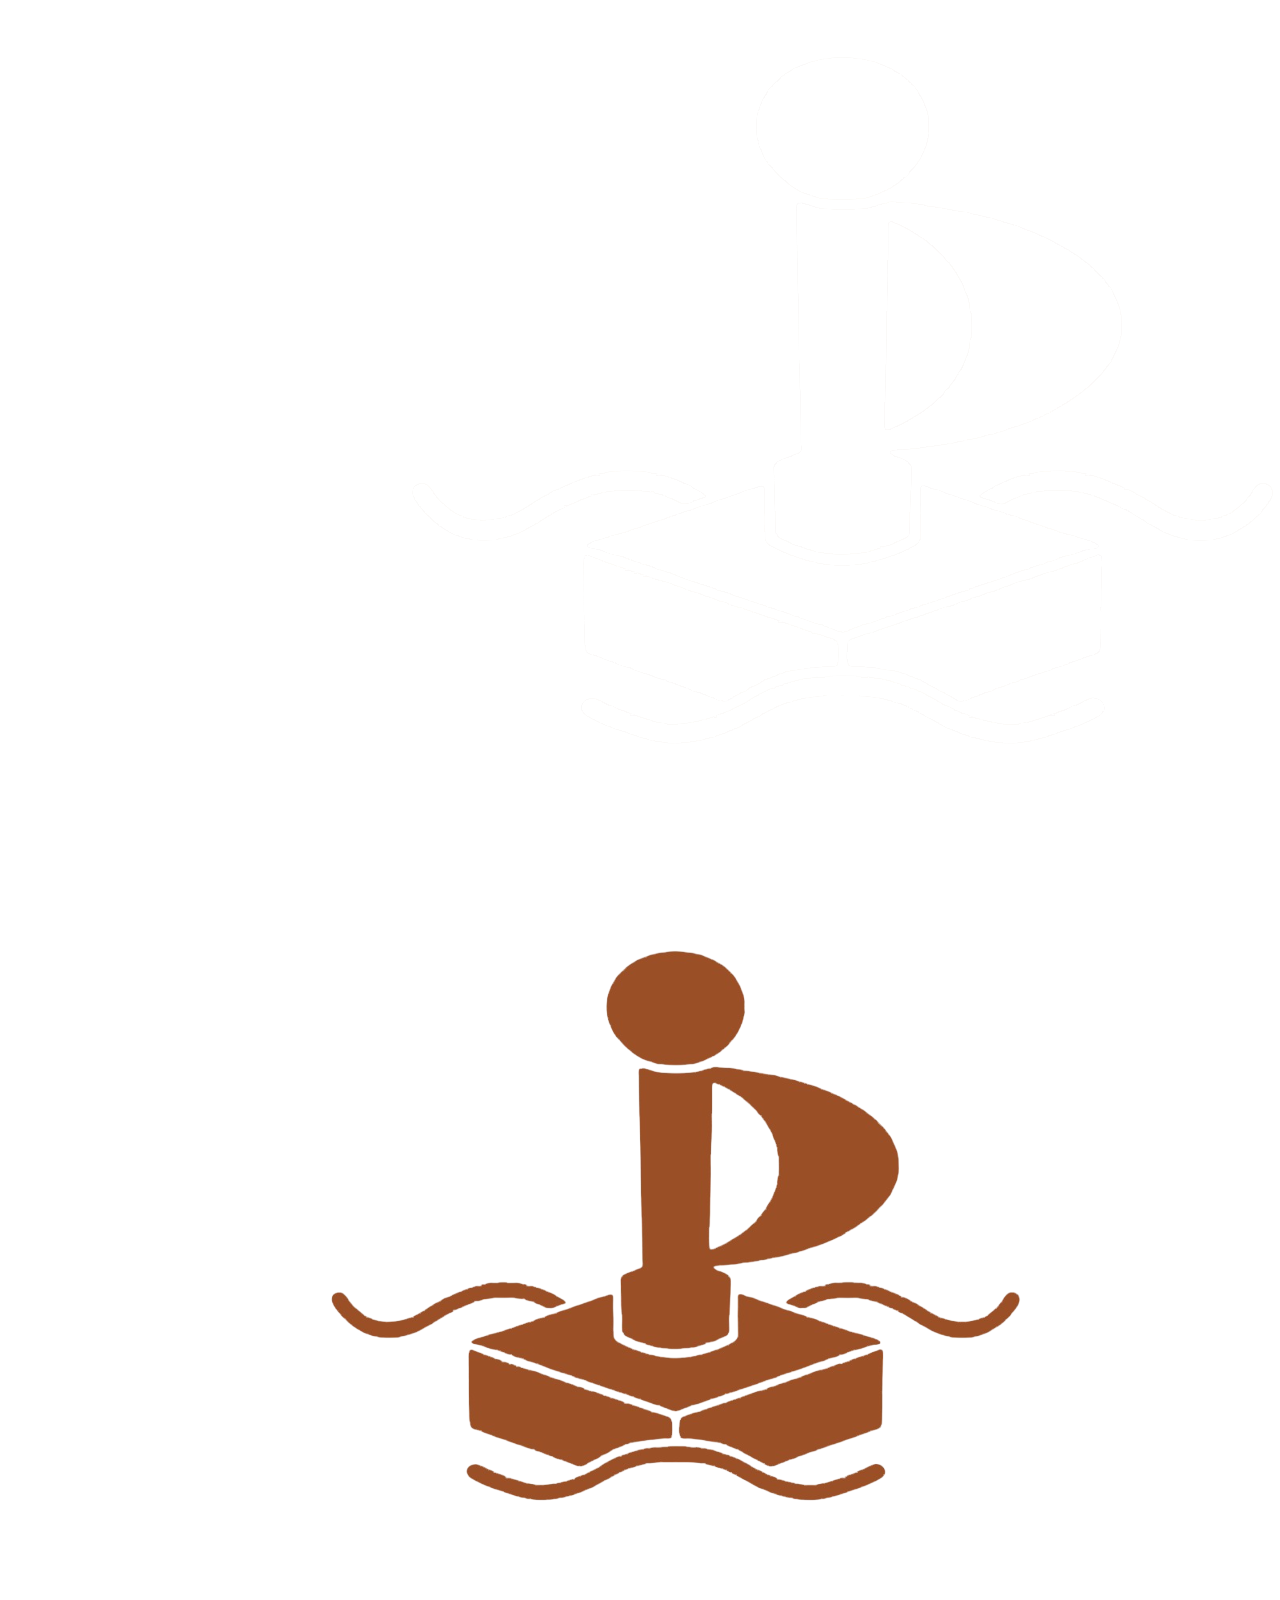
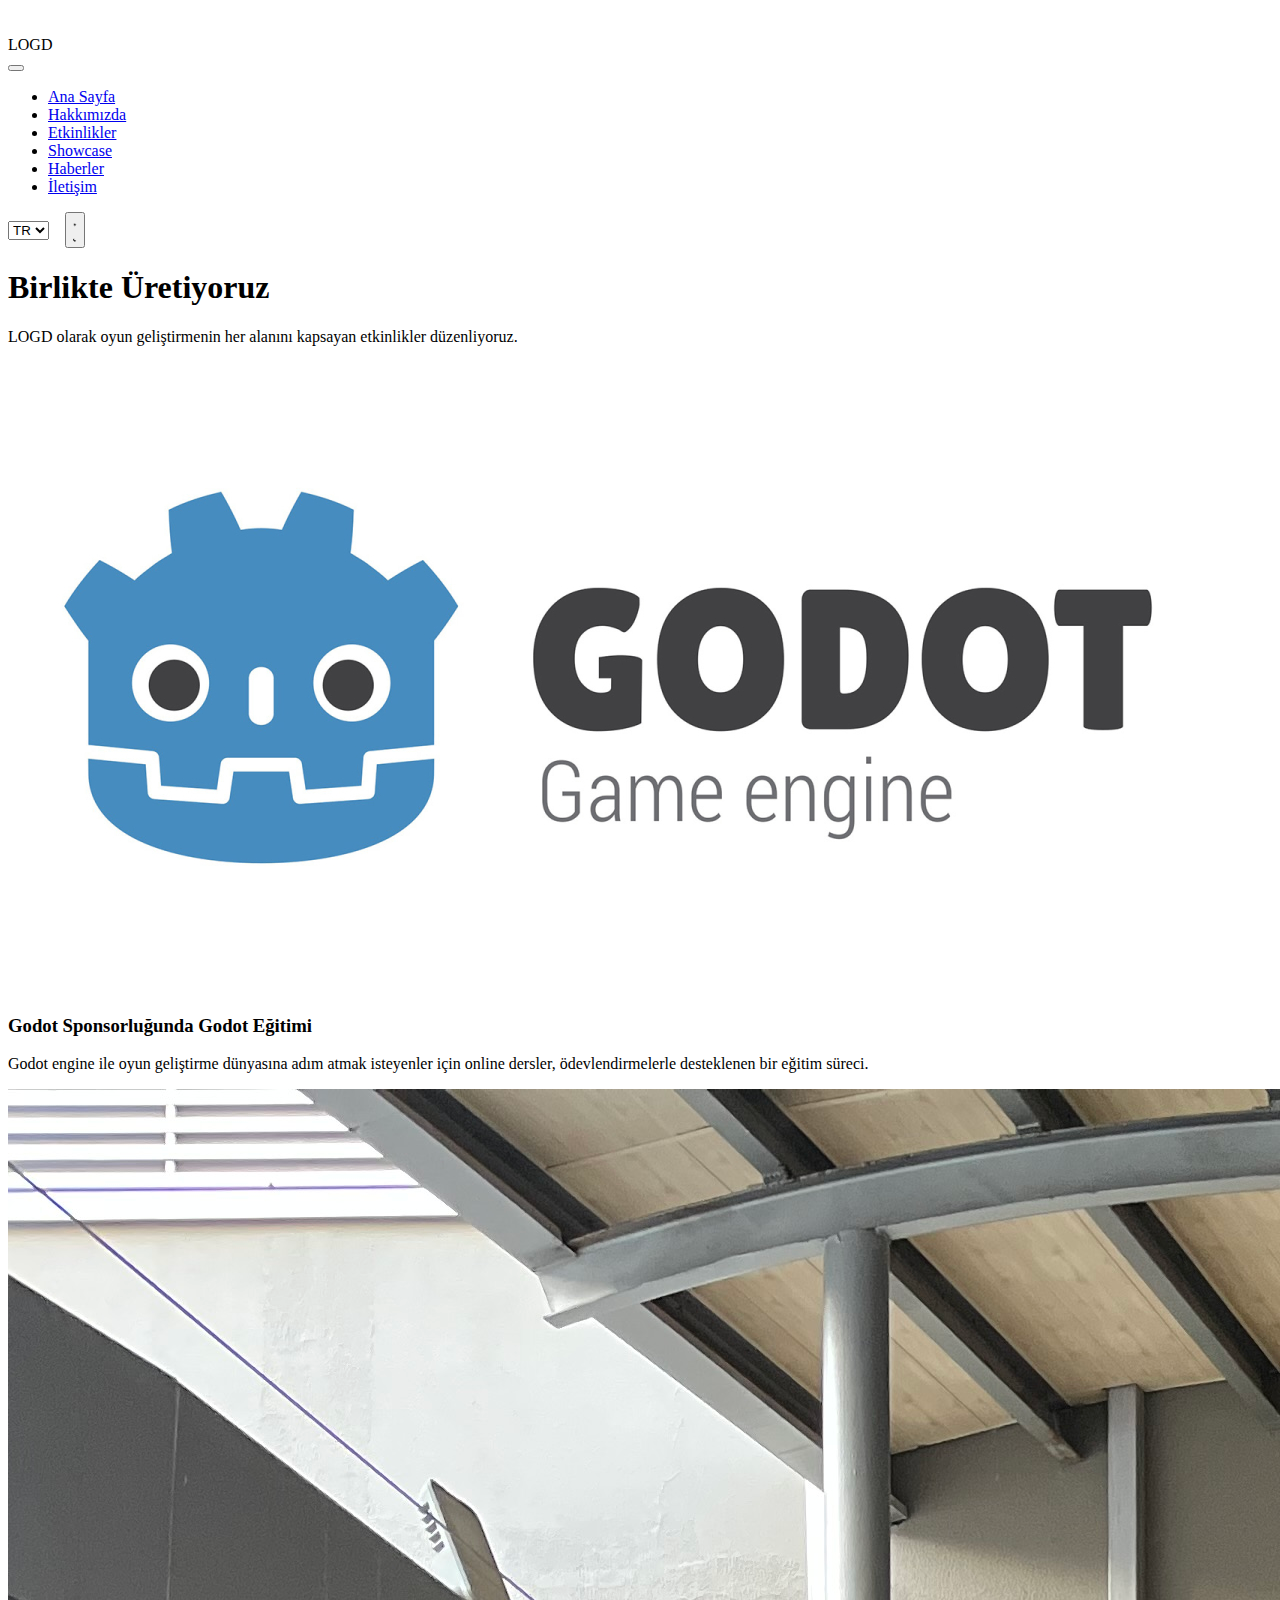
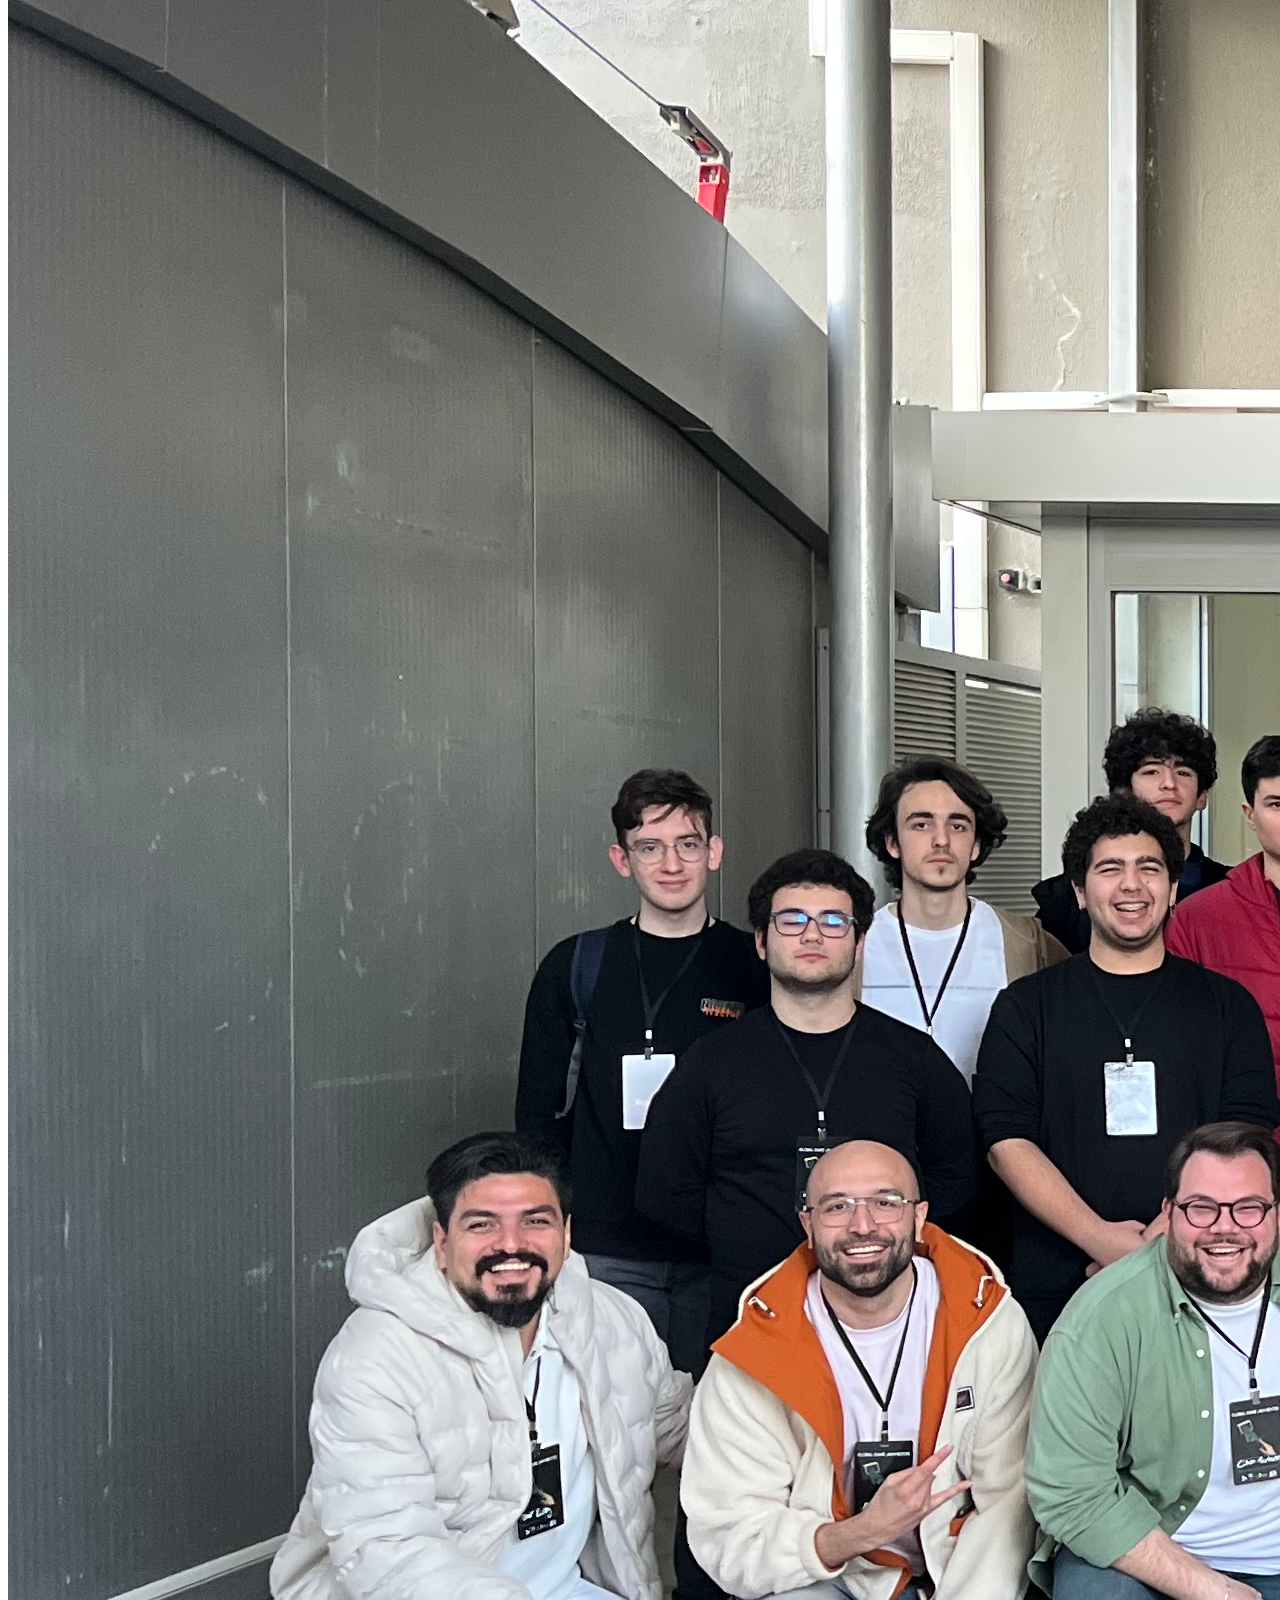
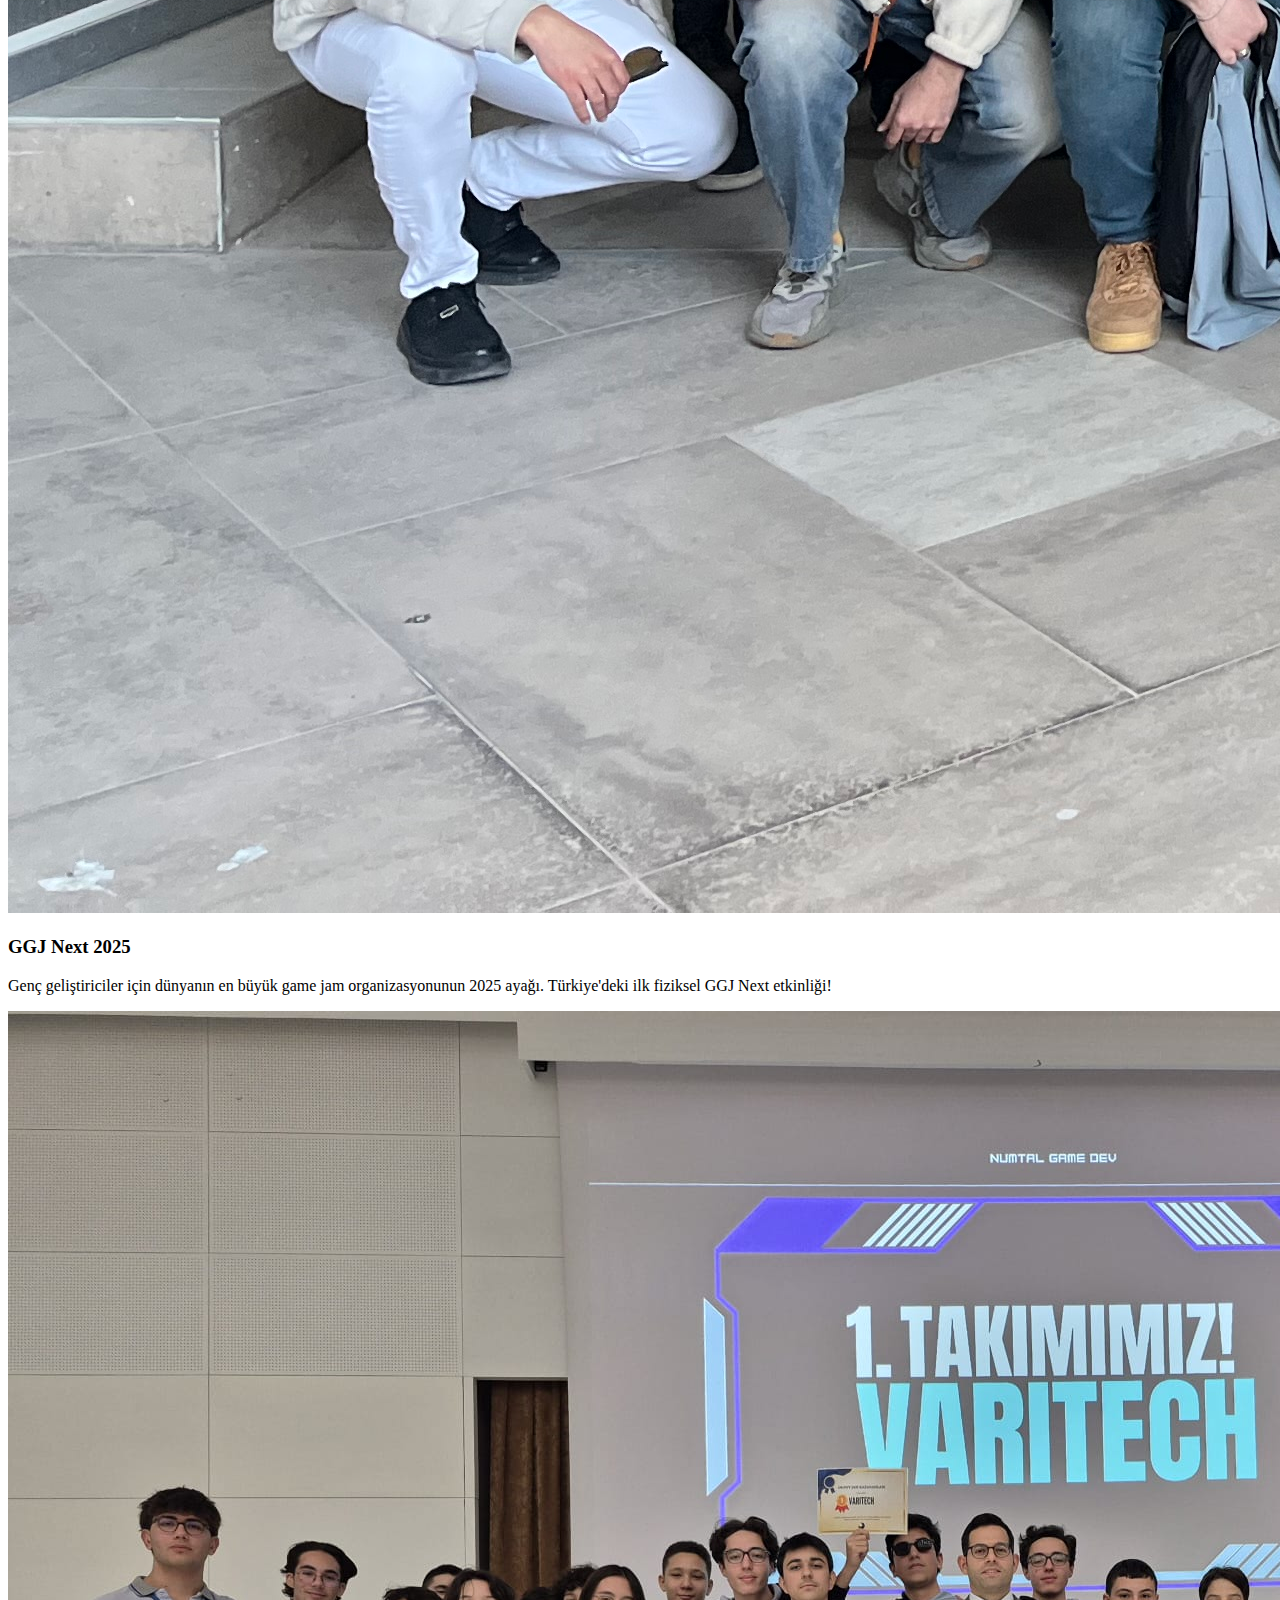
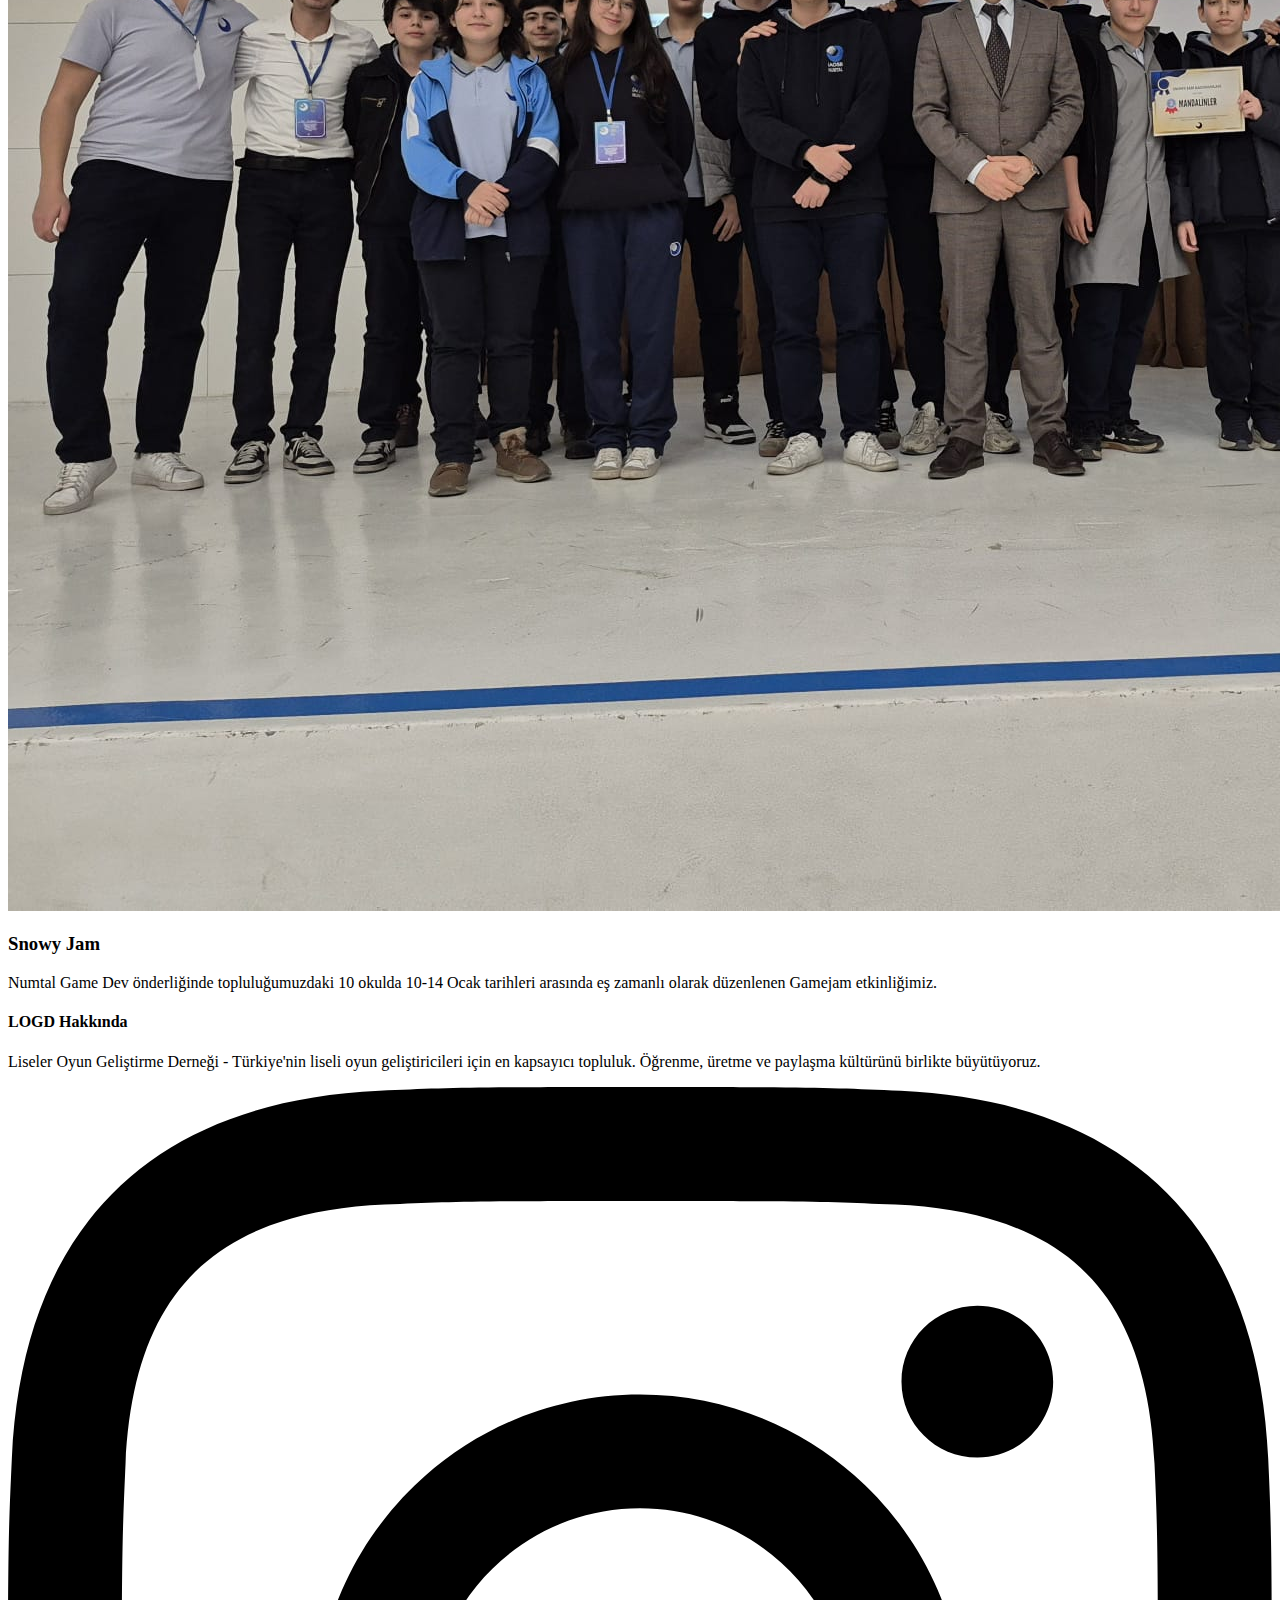
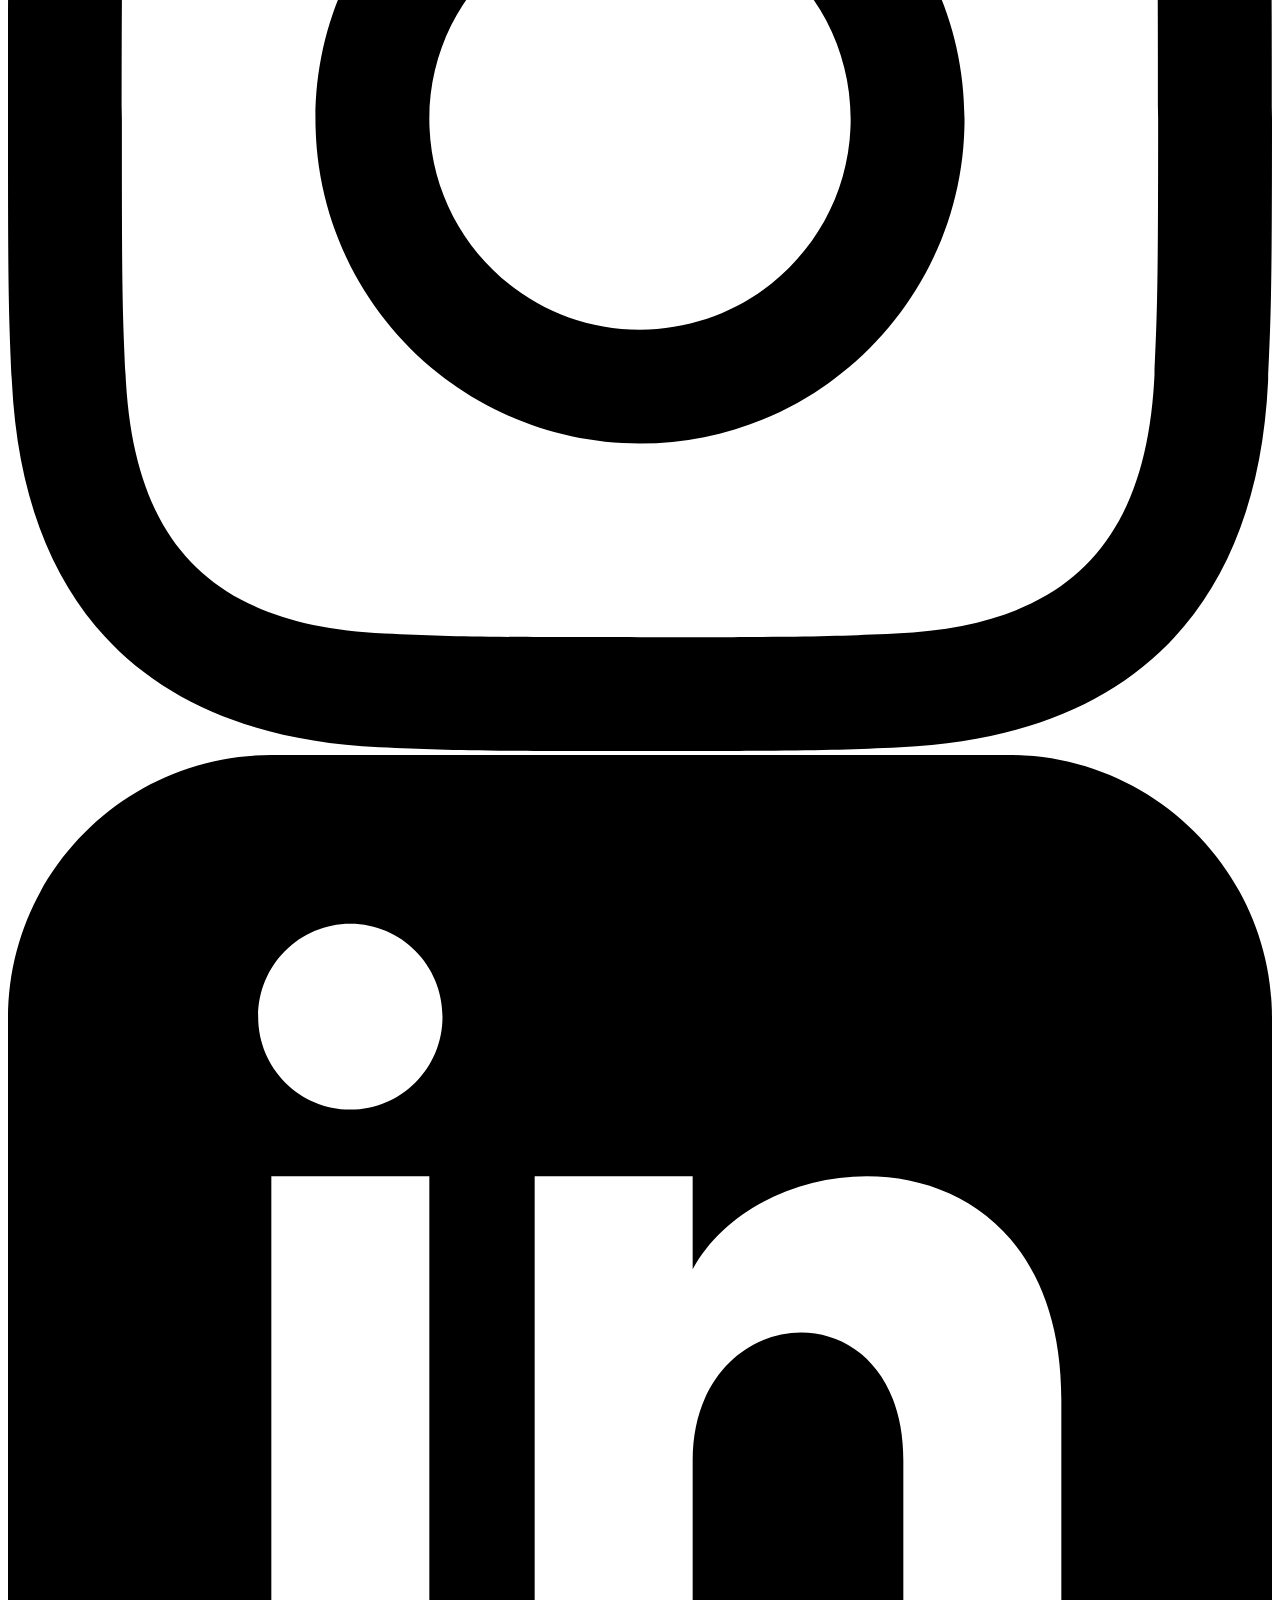
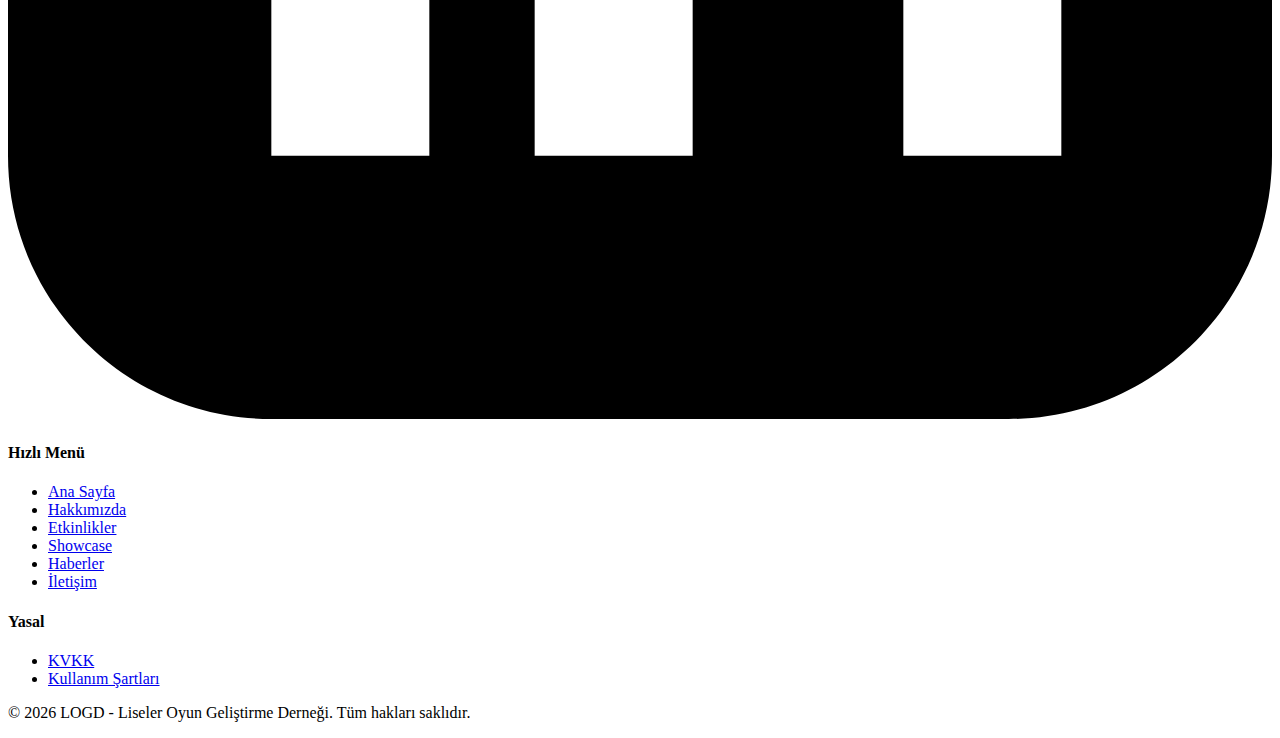
<file: etkinlikler.html>
<!DOCTYPE html>
<html lang="tr">
<head>
    <script type="text/javascript"> 
        var _iub = _iub || []; 
        _iub.csConfiguration = {"siteId":4402937,"cookiePolicyId":79767773,"lang":"en","storage":{"useSiteId":true}}; 
    </script> 
    <script type="text/javascript" src="https://cs.iubenda.com/autoblocking/4402937.js"></script> 
    <script type="text/javascript" src="//cdn.iubenda.com/cs/gpp/stub.js"></script> 
    <script type="text/javascript" src="//cdn.iubenda.com/cs/iubenda_cs.js" charset="UTF-8" async></script>
    <!-- Google tag (gtag.js) -->
    <script async src="https://www.googletagmanager.com/gtag/js?id=G-8T9H5EBMMT"></script>
    <script>
        window.dataLayer = window.dataLayer || [];
        function gtag(){dataLayer.push(arguments);}
        gtag('js', new Date());

        gtag('config', 'G-8T9H5EBMMT');
    </script>
    <meta charset="UTF-8">
    <meta name="viewport" content="width=device-width, initial-scale=1.0">
    <title>Etkinlikler - LOGD</title>
    <link rel="icon" type="image/jpeg" href="images/solyukarilogo.jpeg">
    <link rel="stylesheet" href="css/style.css">
</head>
<body>
    <nav class="navbar">
        <div class="navbar-container">
            <div class="logo" onclick="window.location.href='index.html'">
                <img src="images/solyukarilogo.jpeg" alt="LOGD Logo">
                <span>LOGD</span>
            </div>
            
            <button class="hamburger" id="hamburger">
                <span></span>
                <span></span>
                <span></span>
            </button>

            <ul class="nav-links">
                <li><a href="index.html">Ana Sayfa</a></li>
                <li><a href="hakkimizda.html">Hakkımızda</a></li>
                <li><a href="etkinlikler.html" class="active">Etkinlikler</a></li>
                <li><a href="showcase.html">Showcase</a></li>
                <li><a href="haberler.html">Haberler</a></li>
                <li><a href="iletisim.html">İletişim</a></li>
            </ul>

            <div style="display: flex; align-items: center; gap: 1rem;">
                <select id="language-selector" class="language-selector">
                    <option value="tr">TR</option>
                    <option value="en">EN</option>
                </select>
                <button class="theme-toggle" id="theme-toggle" title="Tema Değiştir">
                    <svg class="sun-icon" fill="currentColor" viewBox="0 0 20 20"><path d="M10 2a1 1 0 011 1v1a1 1 0 11-2 0V3a1 1 0 011-1zm4 8a4 4 0 11-8 0 4 4 0 018 0zm-.464 4.95l.707.707a1 1 0 001.414-1.414l-.707-.707a1 1 0 00-1.414 1.414zm2.12-10.607a1 1 0 010 1.414l-.706.707a1 1 0 11-1.414-1.414l.707-.707a1 1 0 011.414 0zM17 11a1 1 0 100-2h-1a1 1 0 100 2h1zm-7 4a1 1 0 011 1v1a1 1 0 11-2 0v-1a1 1 0 011-1zM5.05 6.464A1 1 0 106.464 5.05l-.707-.707a1 1 0 00-1.414 1.414l.707.707zm1.414 8.486l-.707.707a1 1 0 01-1.414-1.414l.707-.707a1 1 0 011.414 1.414zM4 11a1 1 0 100-2H3a1 1 0 000 2h1z"></path></svg>
                    <svg class="moon-icon" fill="currentColor" viewBox="0 0 20 20"><path d="M17.293 13.293A8 8 0 016.707 2.707a8.001 8.001 0 1010.586 10.586z"></path></svg>
                </button>
            </div>
        </div>
    </nav>

    <main id="events" class="page active">
        <header class="page-header">
            <h1 id="events-title">Birlikte Üretiyoruz</h1>
            <p id="events-subtitle">LOGD olarak oyun geliştirmenin her alanını kapsayan etkinlikler düzenliyoruz.</p>
        </header>
        
        <div class="content-section">
            <div class="events-grid">
                <div class="event-card">
                    <div class="event-image-container">
                        <img src="images/godotetkinlik.jpg" alt="Godot Etkinliği">
                    </div>
                    <div class="event-content">
                        <h3 id="event-godot-title">Godot Sponsorluğunda Godot Eğitimi</h3>
                        <p id="event-godot-desc">Godot engine ile oyun geliştirme dünyasına adım atmak isteyenler için online dersler, ödevlendirmelerle desteklenen bir eğitim süreci.</p>
                    </div>
                </div>

                <div class="event-card">
                    <div class="event-image-container">
                        <img src="images/ggjnext-2025.jpeg" alt="GGJ Next 2025">
                    </div>
                    <div class="event-content">
                        <h3 id="event-ggjnext-title">GGJ Next 2025</h3>
                        <p id="event-ggjnext-desc">Genç geliştiriciler için dünyanın en büyük game jam organizasyonunun 2025 ayağı. Türkiye'deki ilk fiziksel GGJ Next etkinliği!</p>
                    </div>
                </div>

                <div class="event-card">
                    <div class="event-image-container">
                        <img src="images/logd.jpeg" alt="Snowy Jam">
                    </div>
                    <div class="event-content">
                        <h3 id="event-snowyjam-title">Snowy Jam</h3>
                        <p id="event-snowyjam-desc">Numtal Game Dev önderliğinde topluluğumuzdaki 10 okulda 10-14 Ocak tarihleri arasında eş zamanlı olarak düzenlenen Gamejam etkinliğimiz.</p>
                    </div>
                </div>
            </div>
        </div>
    </main>

    <footer class="footer">
        <div class="footer-container">
            <div class="footer-section">
                <h4 id="footer-about-title">LOGD Hakkında</h4>
                <p id="footer-text">Liseler Oyun Geliştirme Derneği - Türkiye'nin liseli oyun geliştiricileri için en kapsayıcı topluluk. Öğrenme, üretme ve paylaşma kültürünü birlikte büyütüyoruz.</p>
                <div class="social-links">
                    <a href="https://www.instagram.com/izmirlogt?utm_source=ig_web_button_share_sheet&igsh=ZDNlZDc0MzIxNw==" target="_blank" rel="noopener" class="social-icon">
                        <svg xmlns="http://www.w3.org/2000/svg" viewBox="0 0 24 24"><path d="M12 2.163c3.204 0 3.584.012 4.85.07 3.252.148 4.771 1.691 4.919 4.919.058 1.265.069 1.645.069 4.849 0 3.205-.012 3.584-.069 4.849-.149 3.225-1.664 4.771-4.919 4.919-1.266.058-1.644.07-4.85.07-3.204 0-3.584-.012-4.849-.07-3.26-.149-4.771-1.699-4.919-4.92-.058-1.265-.07-1.644-.07-4.849 0-3.204.013-3.583.07-4.849.149-3.227 1.664-4.771 4.919-4.919 1.266-.057 1.645-.069 4.849-.069zm0-2.163c-3.259 0-3.667.014-4.947.072-4.358.2-6.78 2.618-6.98 6.98-.059 1.281-.073 1.689-.073 4.948 0 3.259.014 3.668.072 4.948.2 4.358 2.618 6.78 6.98 6.98 1.281.058 1.689.072 4.948.072 3.259 0 3.668-.014 4.948-.072 4.354-.2 6.782-2.618 6.979-6.98.059-1.28.073-1.689.073-4.948 0-3.259-.014-3.667-.072-4.947-.196-4.354-2.617-6.78-6.979-6.98-1.281-.059-1.69-.073-4.949-.073zm0 5.838c-3.403 0-6.162 2.759-6.162 6.162s2.759 6.163 6.162 6.163 6.162-2.759 6.162-6.163-2.759-6.162-6.162-6.162zm0 10.162c-2.209 0-4-1.79-4-4 0-2.209 1.791-4 4-4s4 1.791 4 4c0 2.21-1.791 4-4 4zm6.406-11.845c-.796 0-1.441.645-1.441 1.44s.645 1.44 1.441 1.44c.795 0 1.439-.645 1.439-1.44s-.644-1.44-1.439-1.44z" /></svg>
                    </a>
                    <a href="https://www.linkedin.com/company/liseler-oyun-geli%C5%9Ftiriciler-derne%C4%9Fi/?trk=public_post_feed-actor-name" target="_blank" rel="noopener" class="social-icon">
                        <svg xmlns="http://www.w3.org/2000/svg" viewBox="0 0 24 24"><path d="M19 0h-14c-2.761 0-5 2.239-5 5v14c0 2.761 2.239 5 5 5h14c2.762 0 5-2.239 5-5v-14c0-2.761-2.238-5-5-5zm-11 19h-3v-11h3v11zm-1.5-12.268c-.966 0-1.75-.79-1.75-1.764s.784-1.764 1.75-1.764 1.75.79 1.75 1.764-.783 1.764-1.75 1.764zm13.5 12.268h-3v-5.604c0-3.368-4-3.113-4 0v5.604h-3v-11h3v1.765c1.396-2.586 7-2.777 7 2.476v6.759z" /></svg>
                    </a>
                </div>
            </div>
            <div class="footer-section">
                <h4 id="footer-menu-title">Hızlı Menü</h4>
                <ul class="footer-links">
                    <li><a href="index.html">Ana Sayfa</a></li>
                    <li><a href="hakkimizda.html">Hakkımızda</a></li>
                    <li><a href="etkinlikler.html">Etkinlikler</a></li>
                    <li><a href="showcase.html">Showcase</a></li>
                    <li><a href="haberler.html">Haberler</a></li>
                    <li><a href="iletisim.html">İletişim</a></li>
                </ul>
            </div>
            <div class="footer-section">
                <h4 id="footer-legal-title">Yasal</h4>
                <ul class="footer-links">
                    <li><a href="#">KVKK</a></li>
                    <li><a href="#">Kullanım Şartları</a></li>
                </ul>
            </div>
        </div>
        <div class="footer-bottom">
            <p id="footer-copyright">© 2026 LOGD - Liseler Oyun Geliştirme Derneği. Tüm hakları saklıdır.</p>
        </div>
    </footer>

    <script src="js/script.js"></script>
</body>
</html>
</file>
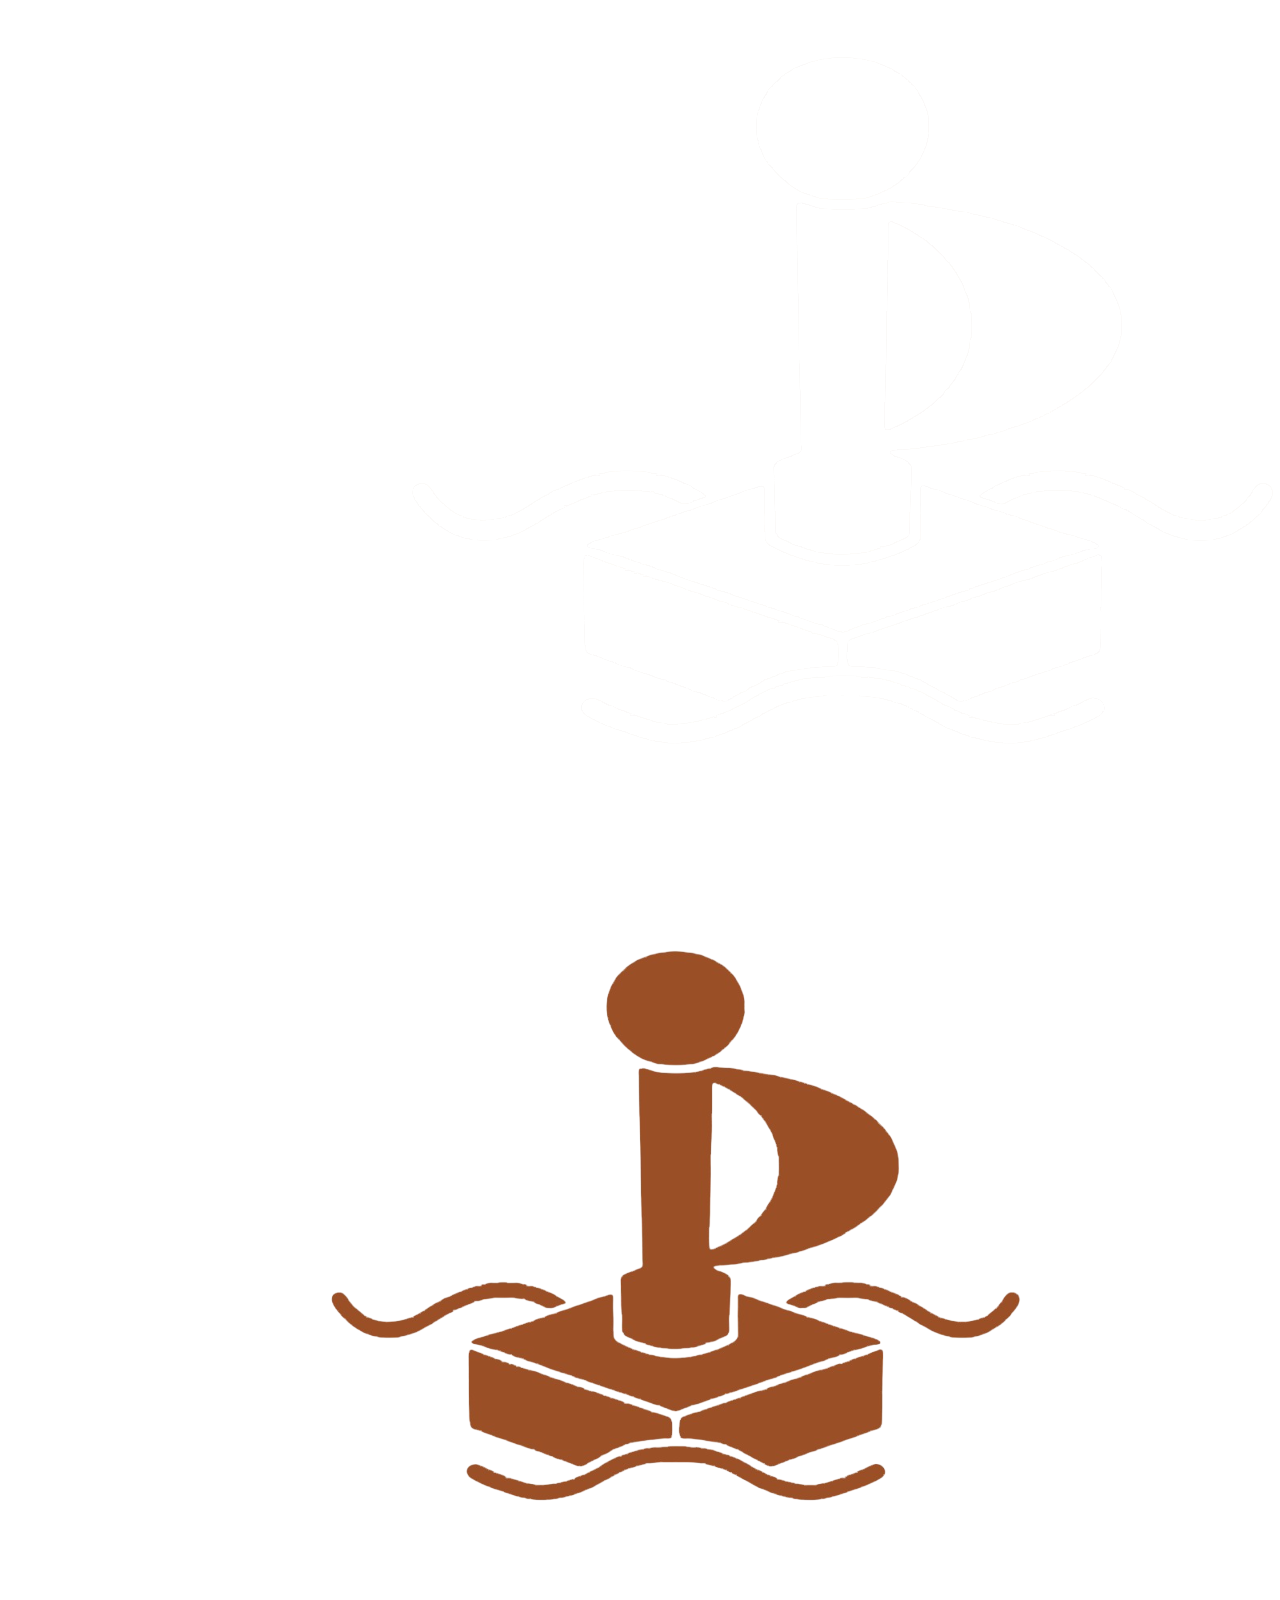
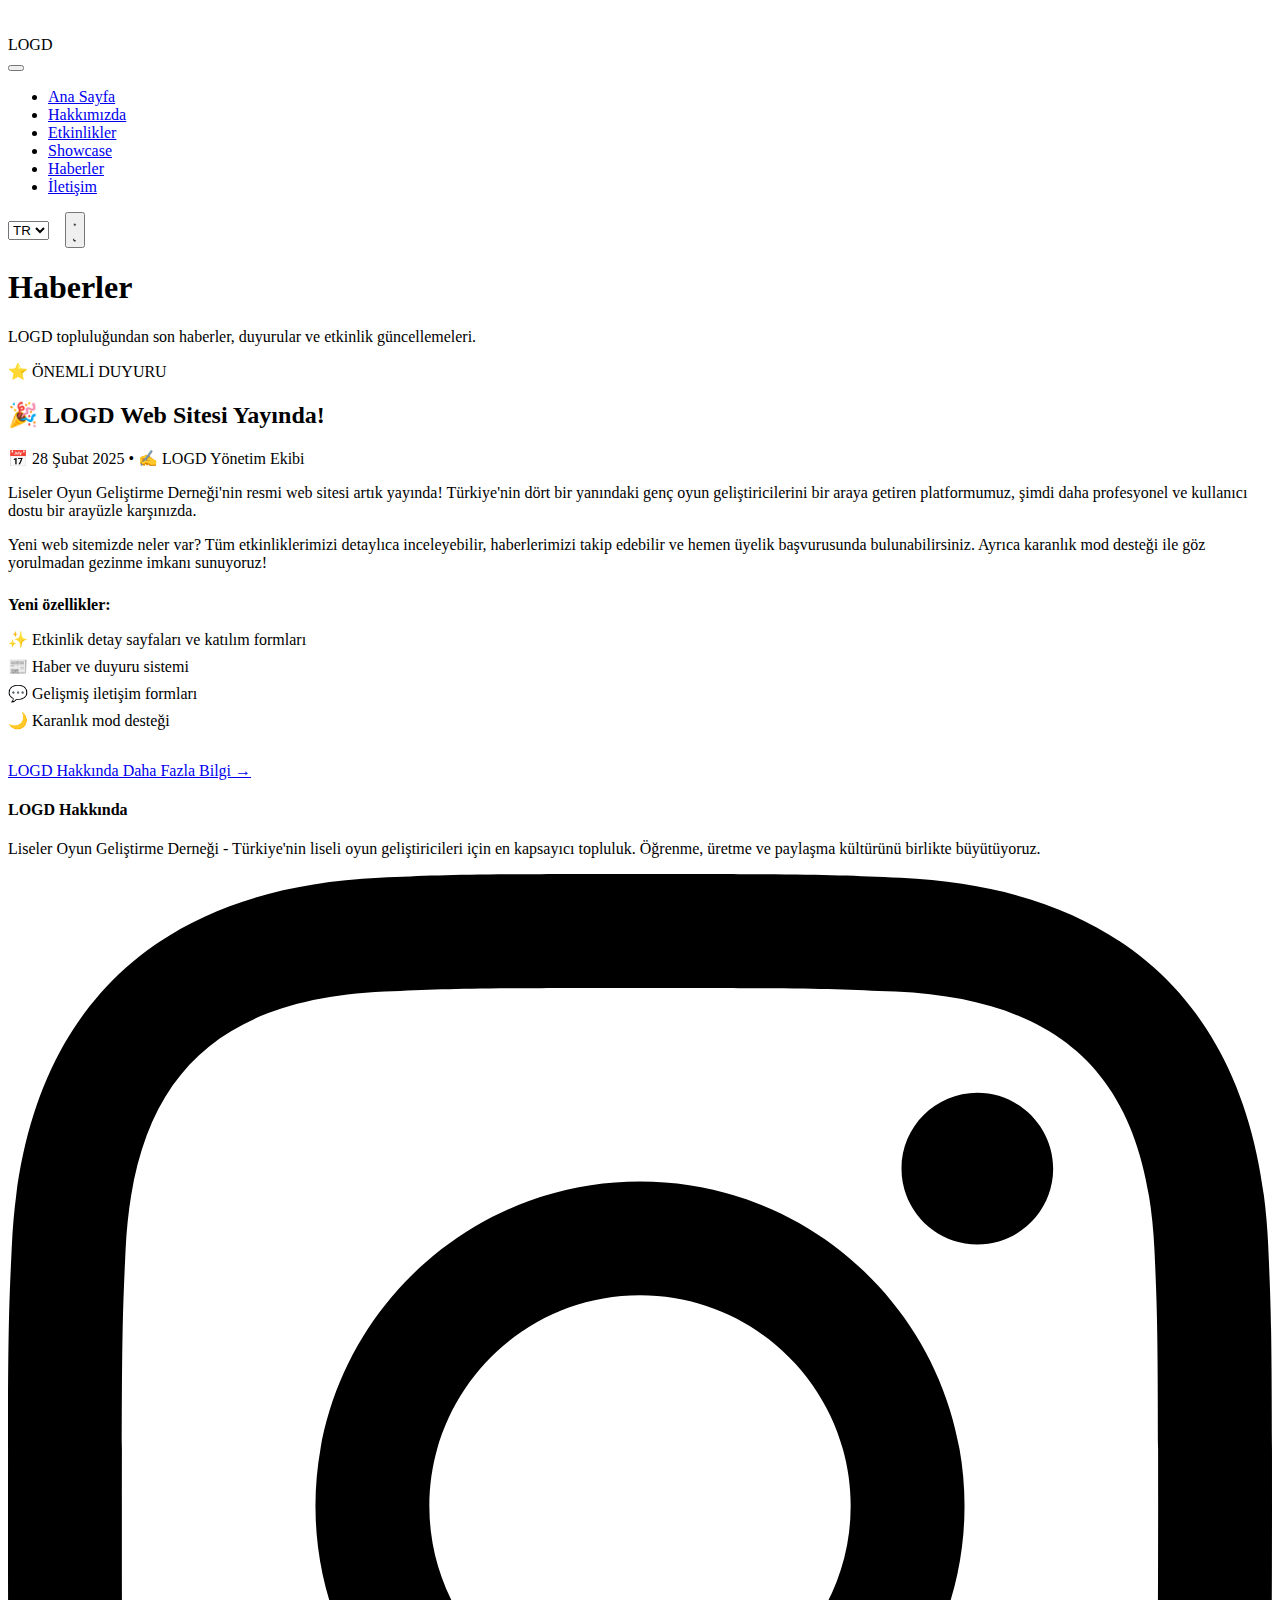
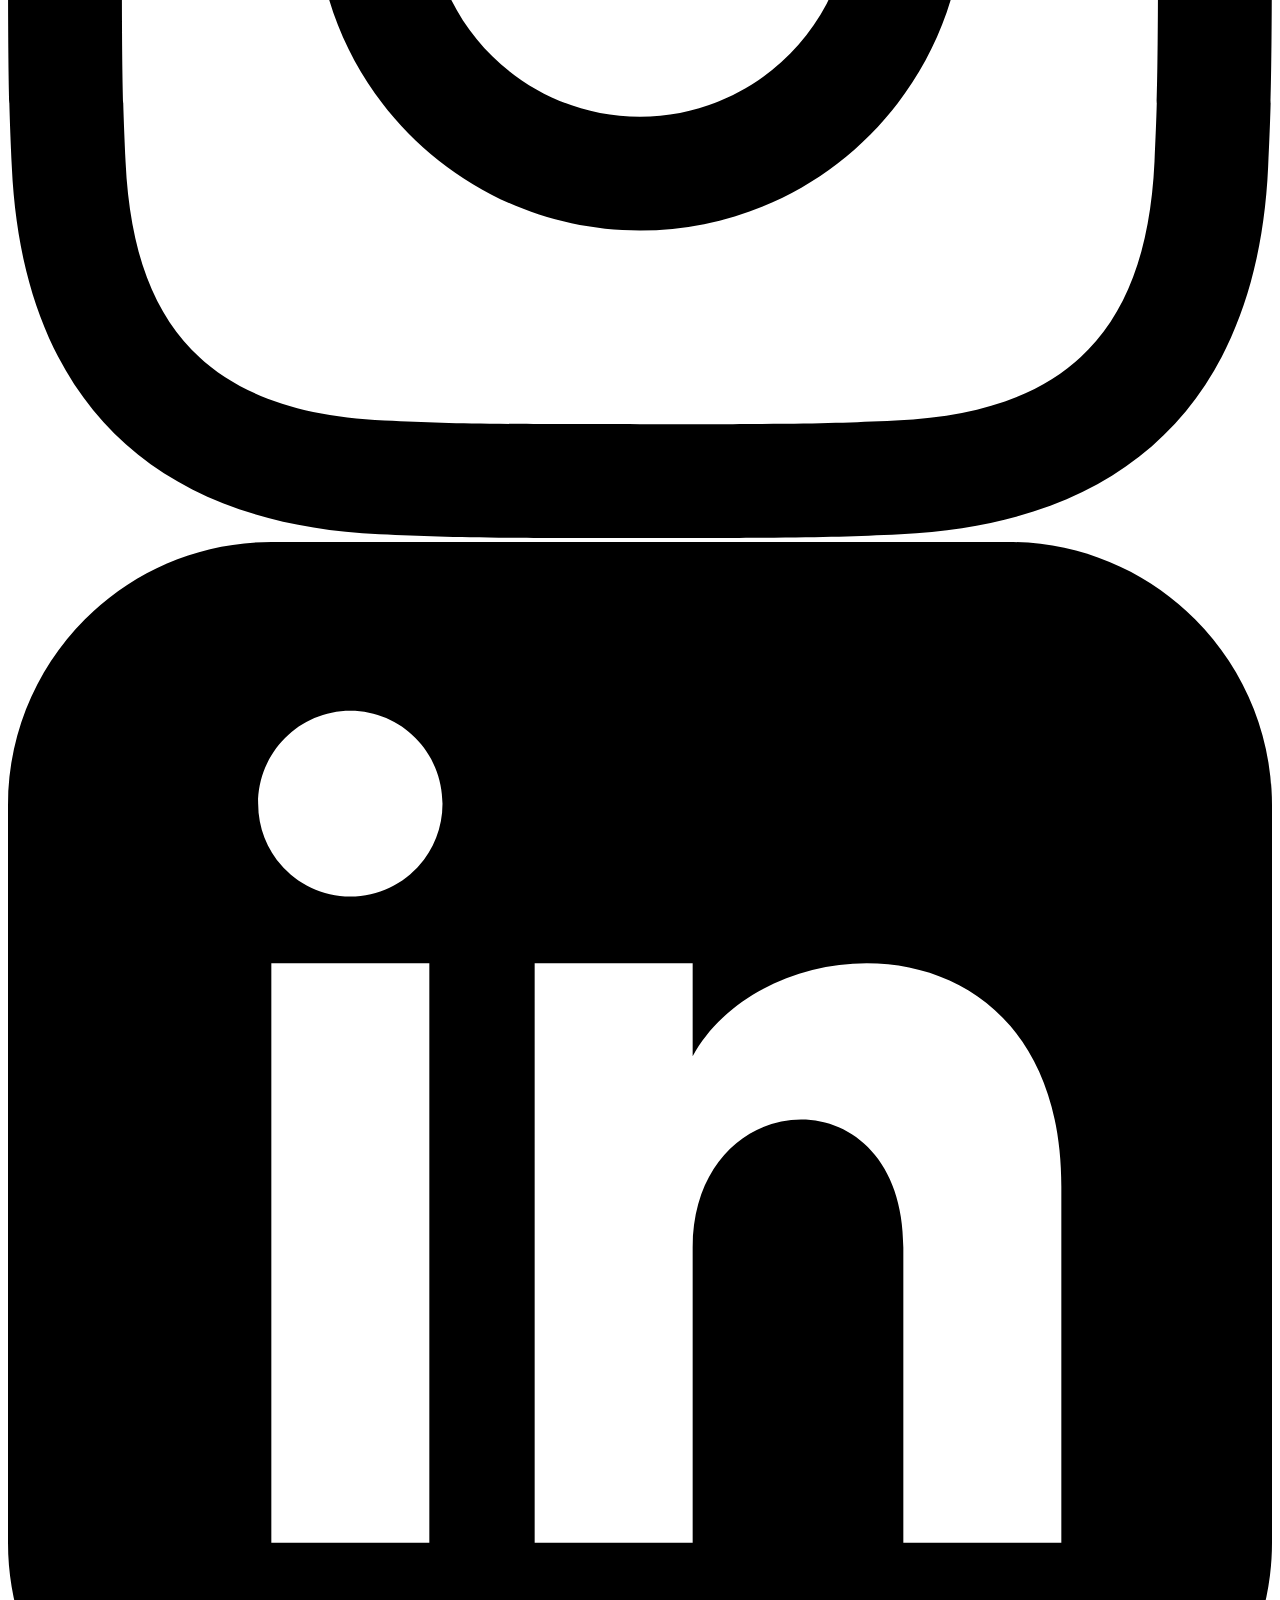
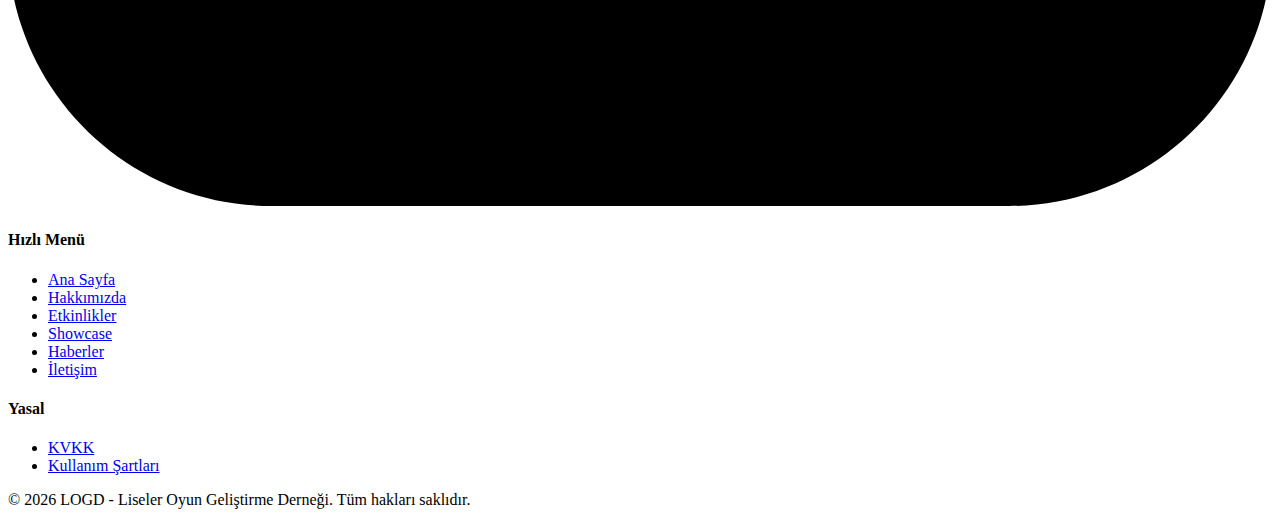
<file: haberler.html>
<!DOCTYPE html>
<html lang="tr">
<head>
    <script type="text/javascript"> 
        var _iub = _iub || []; 
        _iub.csConfiguration = {"siteId":4402937,"cookiePolicyId":79767773,"lang":"en","storage":{"useSiteId":true}}; 
    </script> 
    <script type="text/javascript" src="https://cs.iubenda.com/autoblocking/4402937.js"></script> 
    <script type="text/javascript" src="//cdn.iubenda.com/cs/gpp/stub.js"></script> 
    <script type="text/javascript" src="//cdn.iubenda.com/cs/iubenda_cs.js" charset="UTF-8" async></script>
    <!-- Google tag (gtag.js) -->
    <script async src="https://www.googletagmanager.com/gtag/js?id=G-8T9H5EBMMT"></script>
    <script>
        window.dataLayer = window.dataLayer || [];
        function gtag(){dataLayer.push(arguments);}
        gtag('js', new Date());

        gtag('config', 'G-8T9H5EBMMT');
    </script>
    <meta charset="UTF-8">
    <meta name="viewport" content="width=device-width, initial-scale=1.0">
    <title>Haberler - LOGD</title>
    <link rel="icon" type="image/jpeg" href="images/solyukarilogo.jpeg">
    <link rel="stylesheet" href="css/style.css">
</head>
<body>
    <nav class="navbar">
        <div class="navbar-container">
            <div class="logo" onclick="window.location.href='index.html'">
                <img src="images/solyukarilogo.jpeg" alt="LOGD Logo">
                <span>LOGD</span>
            </div>
            
            <button class="hamburger" id="hamburger">
                <span></span>
                <span></span>
                <span></span>
            </button>

            <ul class="nav-links">
                <li><a href="index.html">Ana Sayfa</a></li>
                <li><a href="hakkimizda.html">Hakkımızda</a></li>
                <li><a href="etkinlikler.html">Etkinlikler</a></li>
                <li><a href="showcase.html">Showcase</a></li>
                <li><a href="haberler.html" class="active">Haberler</a></li>
                <li><a href="iletisim.html">İletişim</a></li>
            </ul>

            <div style="display: flex; align-items: center; gap: 1rem;">
                <select id="language-selector" class="language-selector">
                    <option value="tr">TR</option>
                    <option value="en">EN</option>
                </select>
                <button class="theme-toggle" id="theme-toggle" title="Tema Değiştir">
                    <svg class="sun-icon" fill="currentColor" viewBox="0 0 20 20"><path d="M10 2a1 1 0 011 1v1a1 1 0 11-2 0V3a1 1 0 011-1zm4 8a4 4 0 11-8 0 4 4 0 018 0zm-.464 4.95l.707.707a1 1 0 001.414-1.414l-.707-.707a1 1 0 00-1.414 1.414zm2.12-10.607a1 1 0 010 1.414l-.706.707a1 1 0 11-1.414-1.414l.707-.707a1 1 0 011.414 0zM17 11a1 1 0 100-2h-1a1 1 0 100 2h1zm-7 4a1 1 0 011 1v1a1 1 0 11-2 0v-1a1 1 0 011-1zM5.05 6.464A1 1 0 106.464 5.05l-.707-.707a1 1 0 00-1.414 1.414l.707.707zm1.414 8.486l-.707.707a1 1 0 01-1.414-1.414l.707-.707a1 1 0 011.414 1.414zM4 11a1 1 0 100-2H3a1 1 0 000 2h1z"></path></svg>
                    <svg class="moon-icon" fill="currentColor" viewBox="0 0 20 20"><path d="M17.293 13.293A8 8 0 016.707 2.707a8.001 8.001 0 1010.586 10.586z"></path></svg>
                </button>
            </div>
        </div>
    </nav>

    <main id="news" class="page active">
        <header class="page-header">
            <h1 id="news-title">Haberler</h1>
            <p id="news-subtitle">LOGD topluluğundan son haberler, duyurular ve etkinlik güncellemeleri.</p>
        </header>
        
        <div class="content-section">
            <div class="event-detail-content">
                <span class="news-badge" id="news-featured-tag">⭐ ÖNEMLİ DUYURU</span>
                <h2 class="news-featured-title" id="news-featured-title">🎉 LOGD Web Sitesi Yayında!</h2>
                <div class="news-meta" id="news-featured-date">📅 28 Şubat 2025 • ✍️ LOGD Yönetim Ekibi</div>
                
                <div class="news-text">
                    <p id="news-featured-text1">Liseler Oyun Geliştirme Derneği'nin resmi web sitesi artık yayında! Türkiye'nin dört bir yanındaki genç oyun geliştiricilerini bir araya getiren platformumuz, şimdi daha profesyonel ve kullanıcı dostu bir arayüzle karşınızda.</p>
                    <p id="news-featured-text2">Yeni web sitemizde neler var? Tüm etkinliklerimizi detaylıca inceleyebilir, haberlerimizi takip edebilir ve hemen üyelik başvurusunda bulunabilirsiniz. Ayrıca karanlık mod desteği ile göz yorulmadan gezinme imkanı sunuyoruz!</p>
                    
                    <h4 style="margin: 1.5rem 0 1rem;" id="news-featured-features-title">Yeni özellikler:</h4>
                    <ul style="list-style: none; padding: 0;">
                        <li style="margin-bottom: 0.5rem;" id="news-featured-feature1">✨ Etkinlik detay sayfaları ve katılım formları</li>
                        <li style="margin-bottom: 0.5rem;" id="news-featured-feature2">📰 Haber ve duyuru sistemi</li>
                        <li style="margin-bottom: 0.5rem;" id="news-featured-feature3">💬 Gelişmiş iletişim formları</li>
                        <li style="margin-bottom: 0.5rem;" id="news-featured-feature4">🌙 Karanlık mod desteği</li>
                    </ul>
                </div>
                
                <div style="margin-top: 2rem;">
                    <a href="hakkimizda.html" class="btn-primary" id="news-featured-btn">LOGD Hakkında Daha Fazla Bilgi →</a>
                </div>
            </div>
        </div>
    </main>

    <footer class="footer">
        <div class="footer-container">
            <div class="footer-section">
                <h4 id="footer-about-title">LOGD Hakkında</h4>
                <p id="footer-text">Liseler Oyun Geliştirme Derneği - Türkiye'nin liseli oyun geliştiricileri için en kapsayıcı topluluk. Öğrenme, üretme ve paylaşma kültürünü birlikte büyütüyoruz.</p>
                <div class="social-links">
                    <a href="https://www.instagram.com/izmirlogt?utm_source=ig_web_button_share_sheet&igsh=ZDNlZDc0MzIxNw==" target="_blank" rel="noopener" class="social-icon">
                        <svg xmlns="http://www.w3.org/2000/svg" viewBox="0 0 24 24"><path d="M12 2.163c3.204 0 3.584.012 4.85.07 3.252.148 4.771 1.691 4.919 4.919.058 1.265.069 1.645.069 4.849 0 3.205-.012 3.584-.069 4.849-.149 3.225-1.664 4.771-4.919 4.919-1.266.058-1.644.07-4.85.07-3.204 0-3.584-.012-4.849-.07-3.26-.149-4.771-1.699-4.919-4.92-.058-1.265-.07-1.644-.07-4.849 0-3.204.013-3.583.07-4.849.149-3.227 1.664-4.771 4.919-4.919 1.266-.057 1.645-.069 4.849-.069zm0-2.163c-3.259 0-3.667.014-4.947.072-4.358.2-6.78 2.618-6.98 6.98-.059 1.281-.073 1.689-.073 4.948 0 3.259.014 3.668.072 4.948.2 4.358 2.618 6.78 6.98 6.98 1.281.058 1.689.072 4.948.072 3.259 0 3.668-.014 4.948-.072 4.354-.2 6.782-2.618 6.979-6.98.059-1.28.073-1.689.073-4.948 0-3.259-.014-3.667-.072-4.947-.196-4.354-2.617-6.78-6.979-6.98-1.281-.059-1.69-.073-4.949-.073zm0 5.838c-3.403 0-6.162 2.759-6.162 6.162s2.759 6.163 6.162 6.163 6.162-2.759 6.162-6.163-2.759-6.162-6.162-6.162zm0 10.162c-2.209 0-4-1.79-4-4 0-2.209 1.791-4 4-4s4 1.791 4 4c0 2.21-1.791 4-4 4zm6.406-11.845c-.796 0-1.441.645-1.441 1.44s.645 1.44 1.441 1.44c.795 0 1.439-.645 1.439-1.44s-.644-1.44-1.439-1.44z" /></svg>
                    </a>
                    <a href="https://www.linkedin.com/company/liseler-oyun-geli%C5%9Ftiriciler-derne%C4%9Fi/?trk=public_post_feed-actor-name" target="_blank" rel="noopener" class="social-icon">
                        <svg xmlns="http://www.w3.org/2000/svg" viewBox="0 0 24 24"><path d="M19 0h-14c-2.761 0-5 2.239-5 5v14c0 2.761 2.239 5 5 5h14c2.762 0 5-2.239 5-5v-14c0-2.761-2.238-5-5-5zm-11 19h-3v-11h3v11zm-1.5-12.268c-.966 0-1.75-.79-1.75-1.764s.784-1.764 1.75-1.764 1.75.79 1.75 1.764-.783 1.764-1.75 1.764zm13.5 12.268h-3v-5.604c0-3.368-4-3.113-4 0v5.604h-3v-11h3v1.765c1.396-2.586 7-2.777 7 2.476v6.759z" /></svg>
                    </a>
                </div>
            </div>
            <div class="footer-section">
                <h4 id="footer-menu-title">Hızlı Menü</h4>
                <ul class="footer-links">
                    <li><a href="index.html">Ana Sayfa</a></li>
                    <li><a href="hakkimizda.html">Hakkımızda</a></li>
                    <li><a href="etkinlikler.html">Etkinlikler</a></li>
                    <li><a href="showcase.html">Showcase</a></li>
                    <li><a href="haberler.html">Haberler</a></li>
                    <li><a href="iletisim.html">İletişim</a></li>
                </ul>
            </div>
            <div class="footer-section">
                <h4 id="footer-legal-title">Yasal</h4>
                <ul class="footer-links">
                    <li><a href="#">KVKK</a></li>
                    <li><a href="#">Kullanım Şartları</a></li>
                </ul>
            </div>
        </div>
        <div class="footer-bottom">
            <p id="footer-copyright">© 2026 LOGD - Liseler Oyun Geliştirme Derneği. Tüm hakları saklıdır.</p>
        </div>
    </footer>

    <script src="js/script.js"></script>
</body>
</html>
</file>
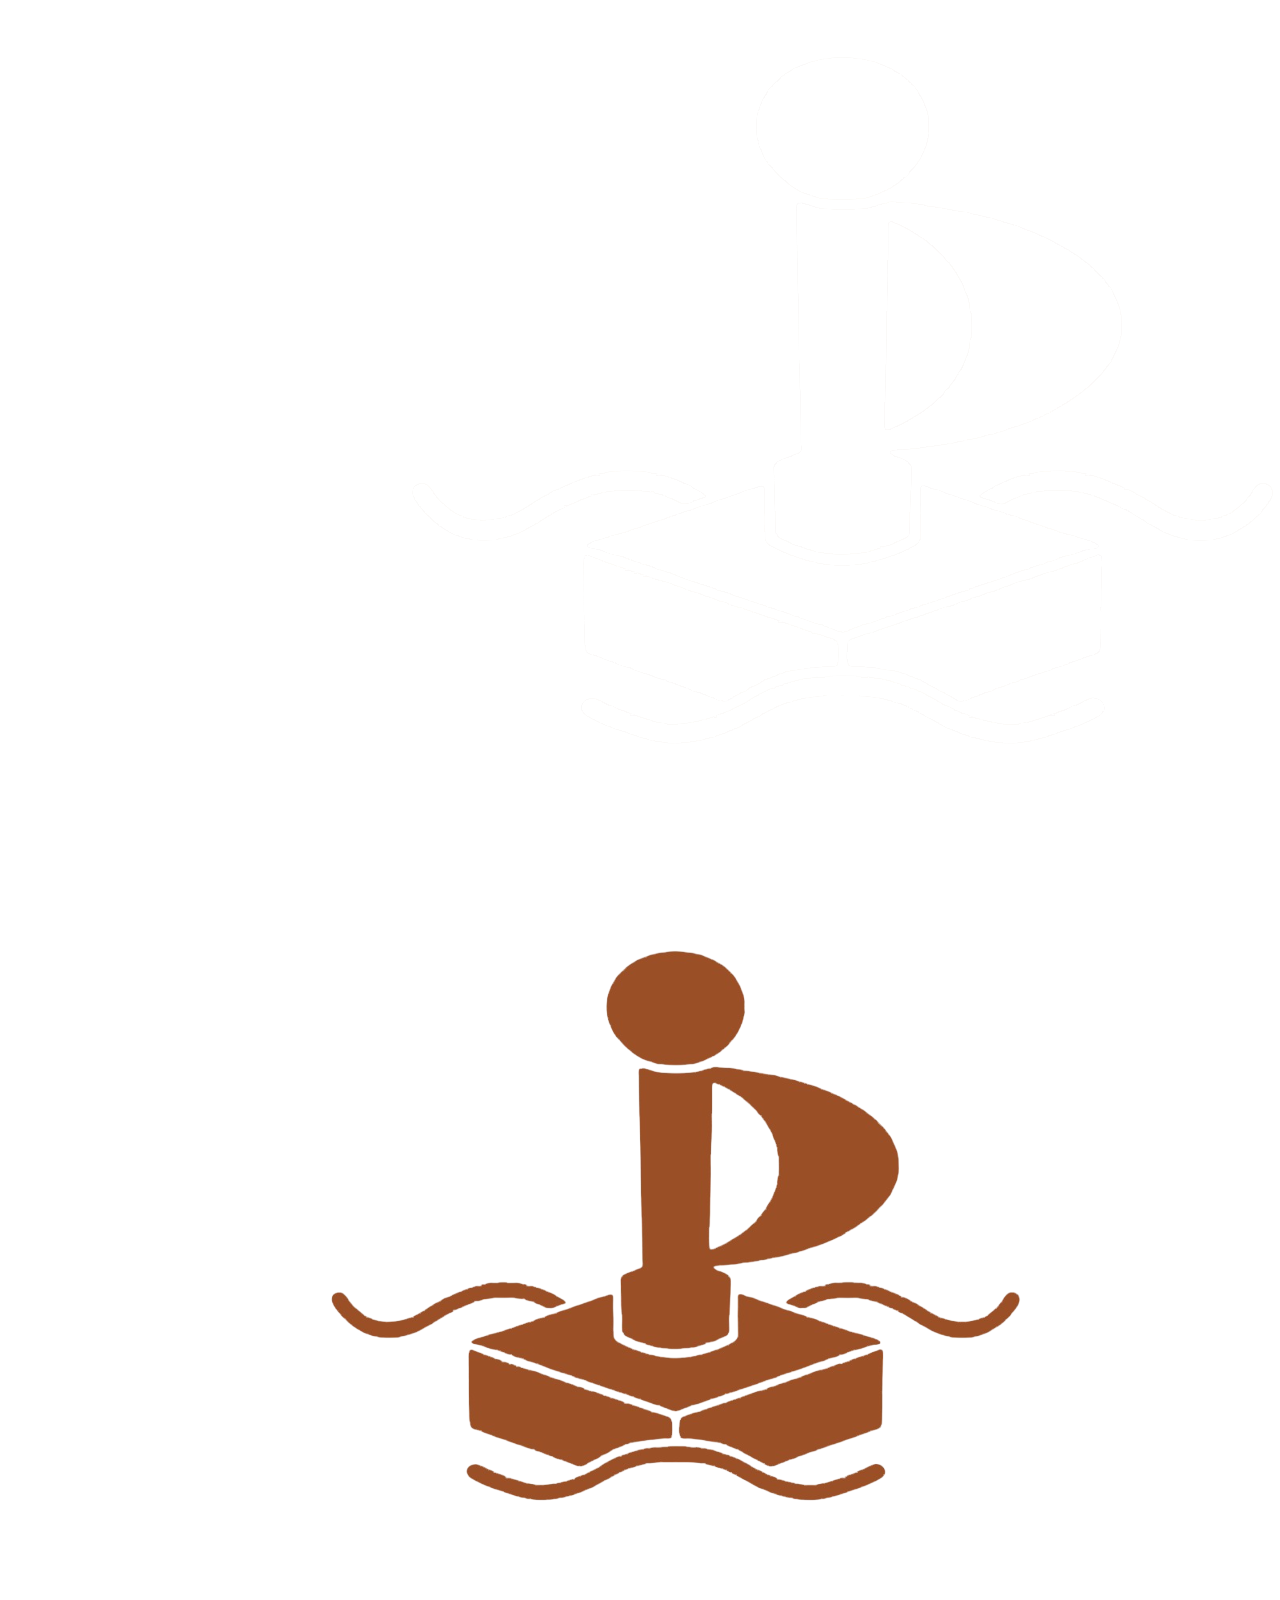
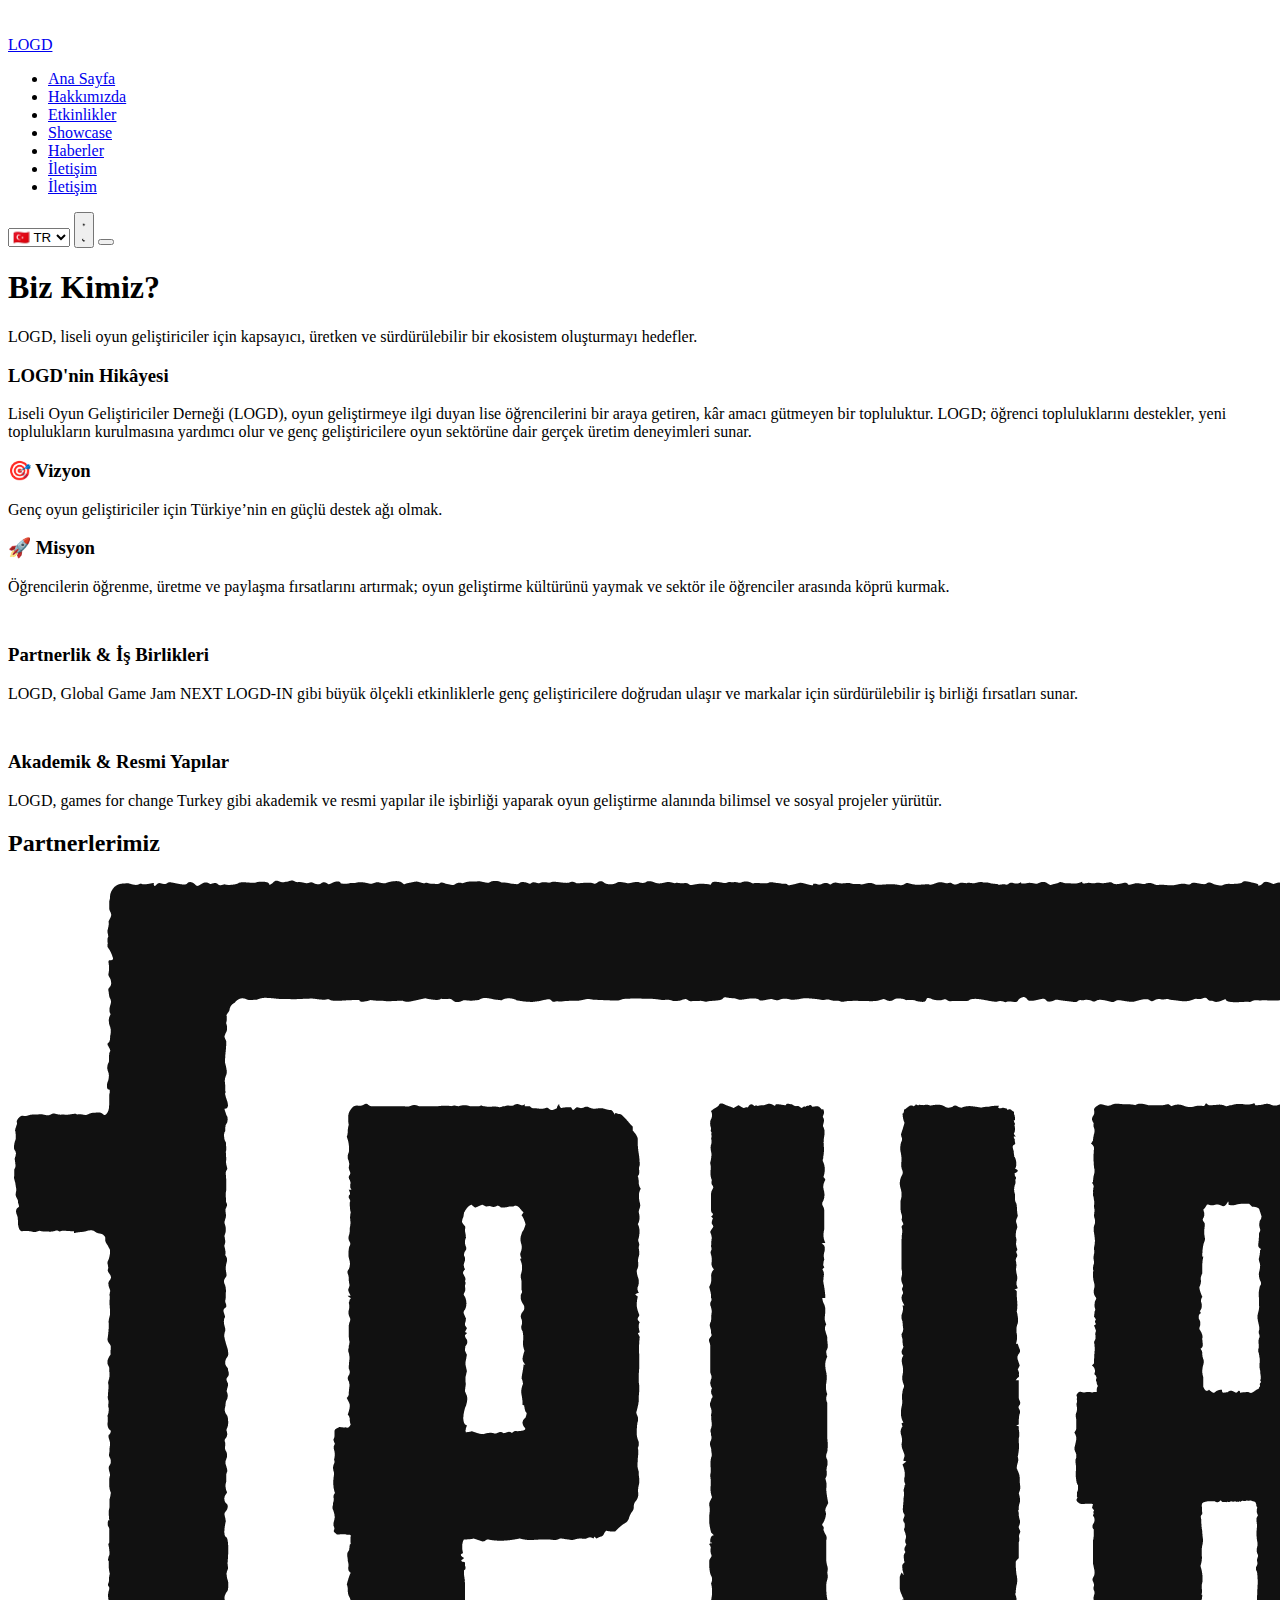
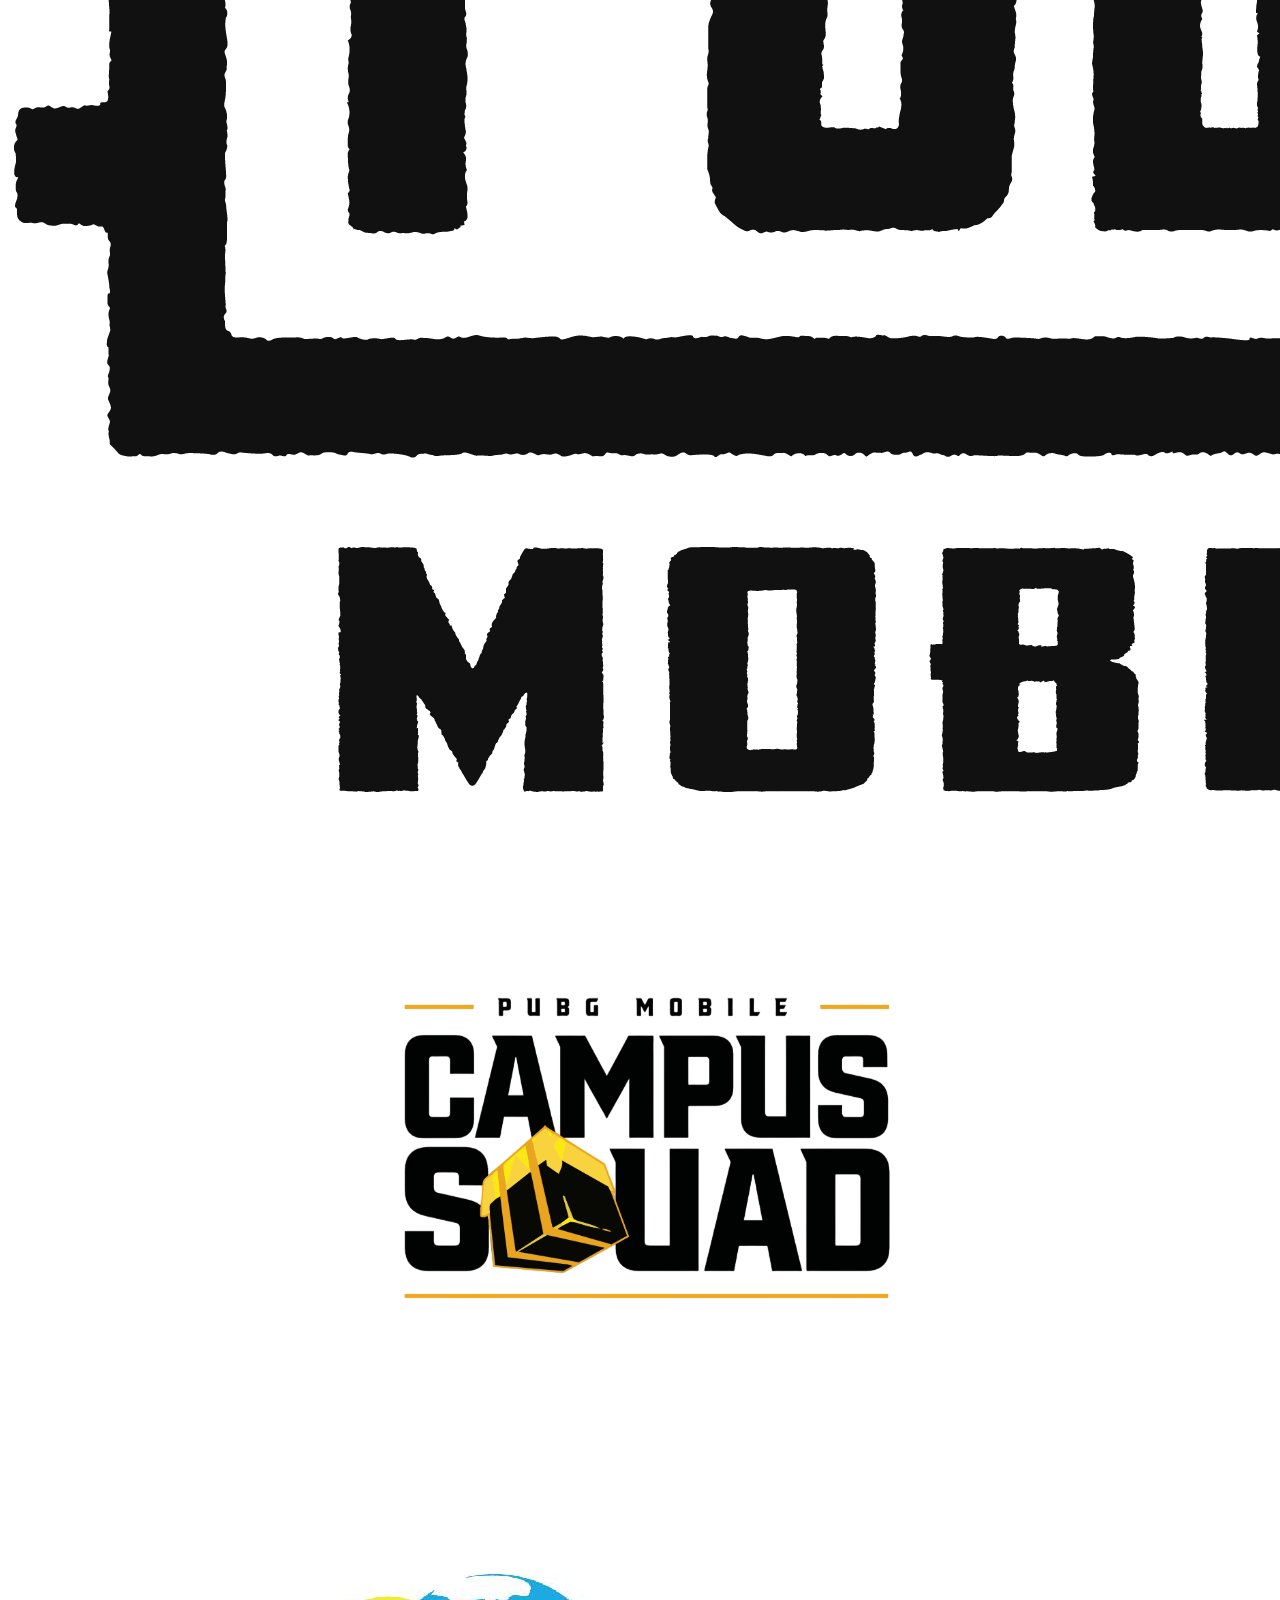
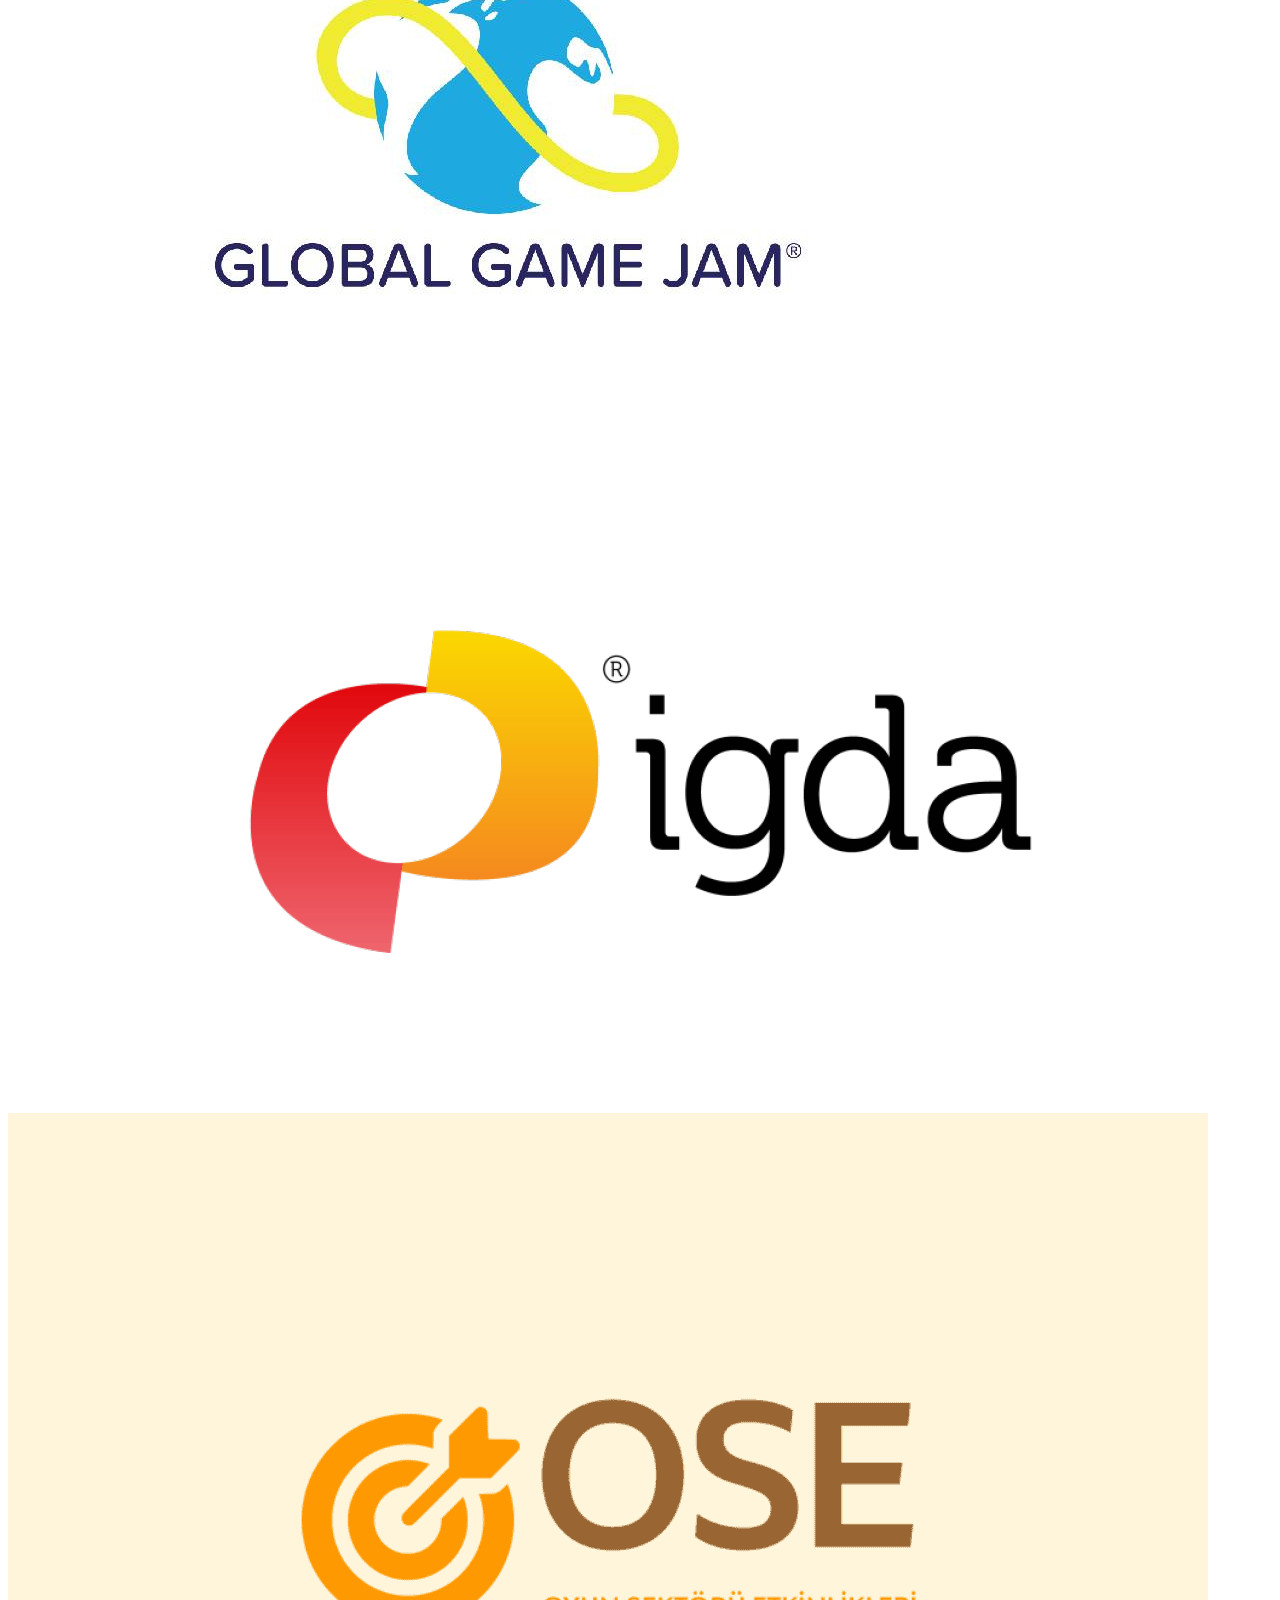
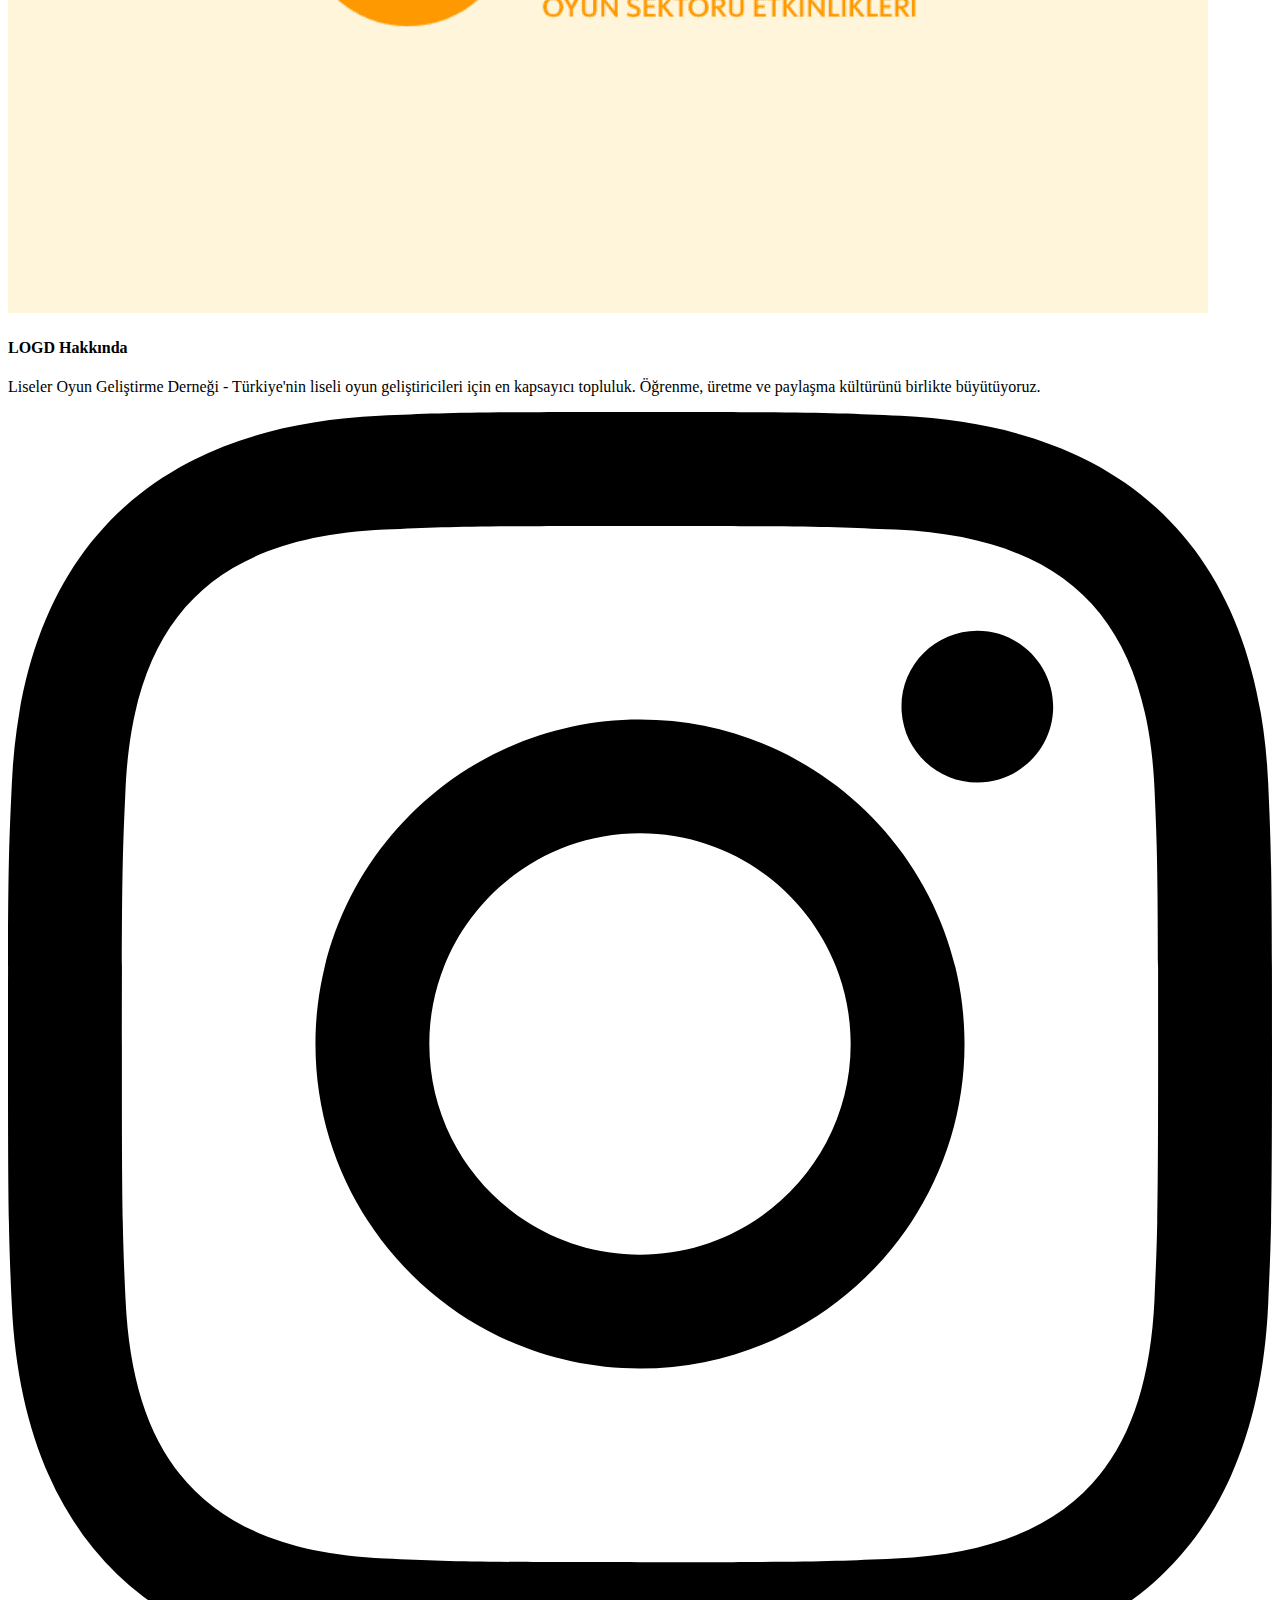
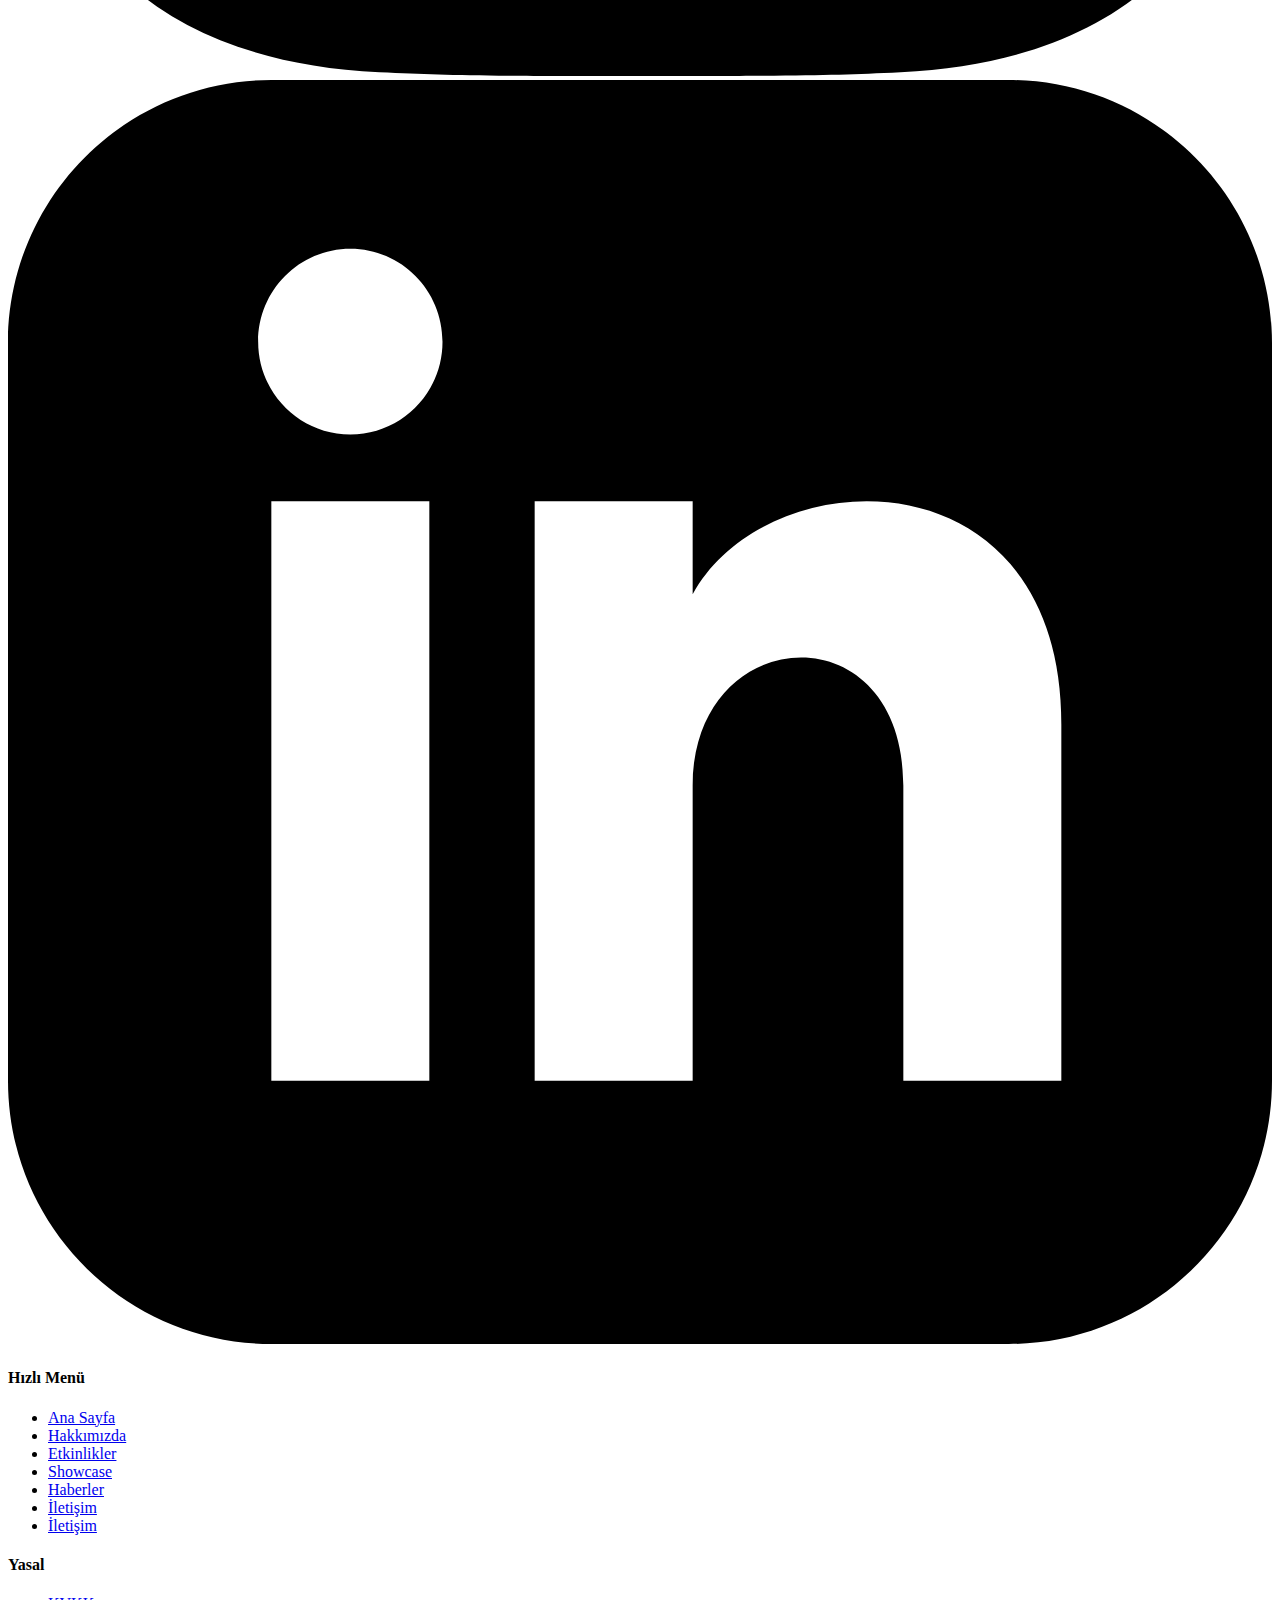
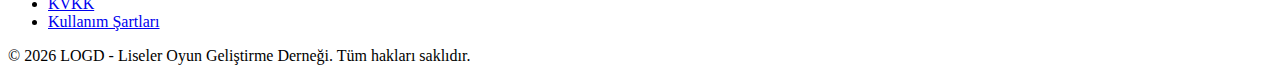
<file: hakkimizda.html>
<!DOCTYPE html>
<html lang="tr">
<head>
    <!-- Google tag (gtag.js) -->
    <script async src="https://www.googletagmanager.com/gtag/js?id=G-8T9H5EBMMT"></script>
    <script>
        window.dataLayer = window.dataLayer || [];
        function gtag(){dataLayer.push(arguments);}
        gtag('js', new Date());

        gtag('config', 'G-8T9H5EBMMT');
    </script>
    <meta charset="UTF-8">
    <meta name="viewport" content="width=device-width, initial-scale=1.0">
    <title>Hakkımızda - LOGD</title>
    <link rel="icon" type="image/jpeg" href="images/solyukarilogo.jpeg">
    <link rel="stylesheet" href="css/style.css">
</head>
<body>
    <nav class="navbar">
        <div class="navbar-container">
            <a href="index.html" class="logo">
                <img src="images/solyukarilogo.jpeg" alt="LOGD Logo">
                <span>LOGD</span>
            </a>
            
            <ul class="nav-links">
                <li><a href="index.html">Ana Sayfa</a></li>
                <li><a href="galeri.html">Galeri</a></li>
                <li><a href="hakkimizda.html" class="active">Hakkımızda</a></li>
                <li><a href="etkinlikler.html">Etkinlikler</a></li>
                <li><a href="showcase.html">Showcase</a></li>
                <li><a href="haberler.html">Haberler</a></li>
                <li><a href="iletisim.html">İletişim</a></li>
            </ul>

            <div class="nav-right-items">
                <select id="language-selector" class="language-selector">
                    <option value="tr">🇹🇷 TR</option>
                    <option value="en">🇬🇧 EN</option>
                </select>
                <button class="theme-toggle" id="theme-toggle" title="Tema Değiştir">
                    <svg class="sun-icon" fill="currentColor" viewBox="0 0 20 20"><path d="M10 2a1 1 0 011 1v1a1 1 0 11-2 0V3a1 1 0 011-1zm4 8a4 4 0 11-8 0 4 4 0 018 0zm-.464 4.95l.707.707a1 1 0 001.414-1.414l-.707-.707a1 1 0 00-1.414 1.414zm2.12-10.607a1 1 0 010 1.414l-.706.707a1 1 0 11-1.414-1.414l.707-.707a1 1 0 011.414 0zM17 11a1 1 0 100-2h-1a1 1 0 100 2h1zm-7 4a1 1 0 011 1v1a1 1 0 11-2 0v-1a1 1 0 011-1zM5.05 6.464A1 1 0 106.464 5.05l-.707-.707a1 1 0 00-1.414 1.414l.707.707zm1.414 8.486l-.707.707a1 1 0 01-1.414-1.414l.707-.707a1 1 0 011.414 1.414zM4 11a1 1 0 100-2H3a1 1 0 000 2h1z"></path></svg>
                    <svg class="moon-icon" fill="currentColor" viewBox="0 0 20 20"><path d="M17.293 13.293A8 8 0 016.707 2.707a8.001 8.001 0 1010.586 10.586z"></path></svg>
                </button>
                <button class="hamburger" id="hamburger">
                    <span></span>
                    <span></span>
                    <span></span>
                </button>
            </div>
        </div>
    </nav>

    <main id="about" class="page active">
        <header class="page-header">
            <h1 id="about-page-title">Biz Kimiz?</h1>
            <p id="about-page-subtitle">LOGD, liseli oyun geliştiriciler için kapsayıcı, üretken ve sürdürülebilir bir ekosistem oluşturmayı hedefler.</p>
        </header>
        
        <div class="content-section">
            <div class="event-detail-content">
                <h3 id="story-title">LOGD'nin Hikâyesi</h3>
                <p id="story-text">Liseli Oyun Geliştiriciler Derneği (LOGD), oyun geliştirmeye ilgi duyan lise öğrencilerini bir araya getiren, kâr amacı gütmeyen bir topluluktur. LOGD; lise oyun geliştirme topluluğu Türkiye, üniversite oyun tasarım topluluğu, student game dev community Turkey, GGJ Next Turkey, youth game developers Turkey gibi genç odaklı toplulukları destekler, yeni toplulukların kurulmasına yardımcı olur ve genç geliştiricilere oyun sektörüne dair gerçek üretim deneyimleri sunar.</p>
            </div>

            <div class="vision-mission">
                <div class="vm-card">
                    <h3 id="vision-label">🎯 Vizyon</h3>
                    <p id="vision-text">Genç oyun geliştiriciler için Türkiye’nin en güçlü destek ağı olmak.</p>
                </div>
                <div class="vm-card">
                    <h3 id="mission-label">🚀 Misyon</h3>
                    <p id="mission-text">Öğrencilerin öğrenme, üretme ve paylaşma fırsatlarını artırmak; oyun geliştirme kültürünü yaymak ve sektör ile öğrenciler arasında köprü kurmak.</p>
                </div>
            </div>

            <div class="event-detail-content" style="margin-top: 3rem;">
                <h3 id="sponsorship-title">Sponsorluk & İş Birlikleri</h3>
                <p id="sponsorship-text">LOGD, Global Game Jam NEXT LOGD-IN gibi büyük ölçekli etkinliklerle genç geliştiricilere doğrudan ulaşır ve markalar için sürdürülebilir iş birliği fırsatları sunar. Discord, site:discord.gg game developers Turkey, Türkiye oyun geliştirici Discord, LinkedIn, site:linkedin.com game developer Turkey, Turkey game development community LinkedIn, GitHub, site:github.com Turkey game development, Turkish game developers GitHub, Meetup, site:meetup.com game development Turkey gibi platformlar üzerinden toplulukları bir araya getirir.</p>
            </div>
            <div class="event-detail-content" style="margin-top: 3rem;">
                <h3 id="academic-structures-title">Akademik & Resmi Yapılar</h3>
                <p id="academic-structures-text">LOGD, games for change Turkey gibi akademik ve resmi yapılar ile işbirliği yaparak oyun geliştirme alanında bilimsel ve sosyal projeler yürütür.</p>
            </div>
        </div>

        <section class="sponsors-section">
            <h2 class="section-title" id="sponsors-title">Sponsorlarımız</h2>
            <div class="sponsors-grid">
                <div class="sponsor-item pubg-stacked">
                    <img src="images/PUBG_Mobile_Black_Logo.png" alt="PUBG Mobile Logo">
                    <img src="images/pubgcs.png" alt="PUBG Mobile Campus Squad Logo">
                </div>
                <div class="sponsor-item">
                    <img src="images/ggj-logo.jpg" alt="Global Game Jam Logo">
                </div>
                <div class="sponsor-item">
                    <img src="images/igda-logo.png" alt="IGDA Logo">
                </div>
                <div class="sponsor-item">
                    <img src="images/ose-logo.png" alt="OSE Logo">
                </div>
            </div>
        </section>
    </main>

    <footer class="footer">
        <div class="footer-container">
            <div class="footer-section">
                <h4 id="footer-about-title">LOGD Hakkında</h4>
                <p id="footer-text">Liseler Oyun Geliştirme Derneği - Türkiye'nin liseli oyun geliştiricileri için en kapsayıcı topluluk. Öğrenme, üretme ve paylaşma kültürünü birlikte büyütüyoruz.</p>
                <div class="social-links">
                    <a href="https://www.instagram.com/izmirlogt?utm_source=ig_web_button_share_sheet&igsh=ZDNlZDc0MzIxNw==" target="_blank" rel="noopener" class="social-icon">
                        <svg xmlns="http://www.w3.org/2000/svg" viewBox="0 0 24 24"><path d="M12 2.163c3.204 0 3.584.012 4.85.07 3.252.148 4.771 1.691 4.919 4.919.058 1.265.069 1.645.069 4.849 0 3.205-.012 3.584-.069 4.849-.149 3.225-1.664 4.771-4.919 4.919-1.266.058-1.644.07-4.85.07-3.204 0-3.584-.012-4.849-.07-3.26-.149-4.771-1.699-4.919-4.92-.058-1.265-.07-1.644-.07-4.849 0-3.204.013-3.583.07-4.849.149-3.227 1.664-4.771 4.919-4.919 1.266-.057 1.645-.069 4.849-.069zm0-2.163c-3.259 0-3.667.014-4.947.072-4.358.2-6.78 2.618-6.98 6.98-.059 1.281-.073 1.689-.073 4.948 0 3.259.014 3.668.072 4.948.2 4.358 2.618 6.78 6.98 6.98 1.281.058 1.689.072 4.948.072 3.259 0 3.668-.014 4.948-.072 4.354-.2 6.782-2.618 6.979-6.98.059-1.28.073-1.689.073-4.948 0-3.259-.014-3.667-.072-4.947-.196-4.354-2.617-6.78-6.979-6.98-1.281-.059-1.69-.073-4.949-.073zm0 5.838c-3.403 0-6.162 2.759-6.162 6.162s2.759 6.163 6.162 6.163 6.162-2.759 6.162-6.163-2.759-6.162-6.162-6.162zm0 10.162c-2.209 0-4-1.79-4-4 0-2.209 1.791-4 4-4s4 1.791 4 4c0 2.21-1.791 4-4 4zm6.406-11.845c-.796 0-1.441.645-1.441 1.44s.645 1.44 1.441 1.44c.795 0 1.439-.645 1.439-1.44s-.644-1.44-1.439-1.44z" /></svg>
                    </a>
                    <a href="https://www.linkedin.com/company/liseler-oyun-geli%C5%9Ftiriciler-derne%C4%9Fi/?trk=public_post_feed-actor-name" target="_blank" rel="noopener" class="social-icon">
                        <svg xmlns="http://www.w3.org/2000/svg" viewBox="0 0 24 24"><path d="M19 0h-14c-2.761 0-5 2.239-5 5v14c0 2.761 2.239 5 5 5h14c2.762 0 5-2.239 5-5v-14c0-2.761-2.238-5-5-5zm-11 19h-3v-11h3v11zm-1.5-12.268c-.966 0-1.75-.79-1.75-1.764s.784-1.764 1.75-1.764 1.75.79 1.75 1.764-.783 1.764-1.75 1.764zm13.5 12.268h-3v-5.604c0-3.368-4-3.113-4 0v5.604h-3v-11h3v1.765c1.396-2.586 7-2.777 7 2.476v6.759z" /></svg>
                    </a>
                </div>
            </div>
            <div class="footer-section">
                <h4 id="footer-menu-title">Hızlı Menü</h4>
                <ul class="footer-links">
                    <li><a href="index.html">Ana Sayfa</a></li>
                    <li><a href="galeri.html">Galeri</a></li>
                    <li><a href="hakkimizda.html">Hakkımızda</a></li>
                    <li><a href="etkinlikler.html">Etkinlikler</a></li>
                    <li><a href="showcase.html">Showcase</a></li>
                    <li><a href="haberler.html">Haberler</a></li>
                    <li><a href="iletisim.html">İletişim</a></li>
                </ul>
            </div>
            <div class="footer-section">
                <h4 id="footer-legal-title">Yasal</h4>
                <ul class="footer-links">
                    <li><a href="#">KVKK</a></li>
                    <li><a href="#">Kullanım Şartları</a></li>
                </ul>
            </div>
        </div>
        <div class="footer-bottom">
            <p id="footer-copyright">© 2026 LOGD - Liseler Oyun Geliştirme Derneği. Tüm hakları saklıdır.</p>
        </div>
    </footer>

    <script src="js/script.js"></script>
</body>
</html>
</file>
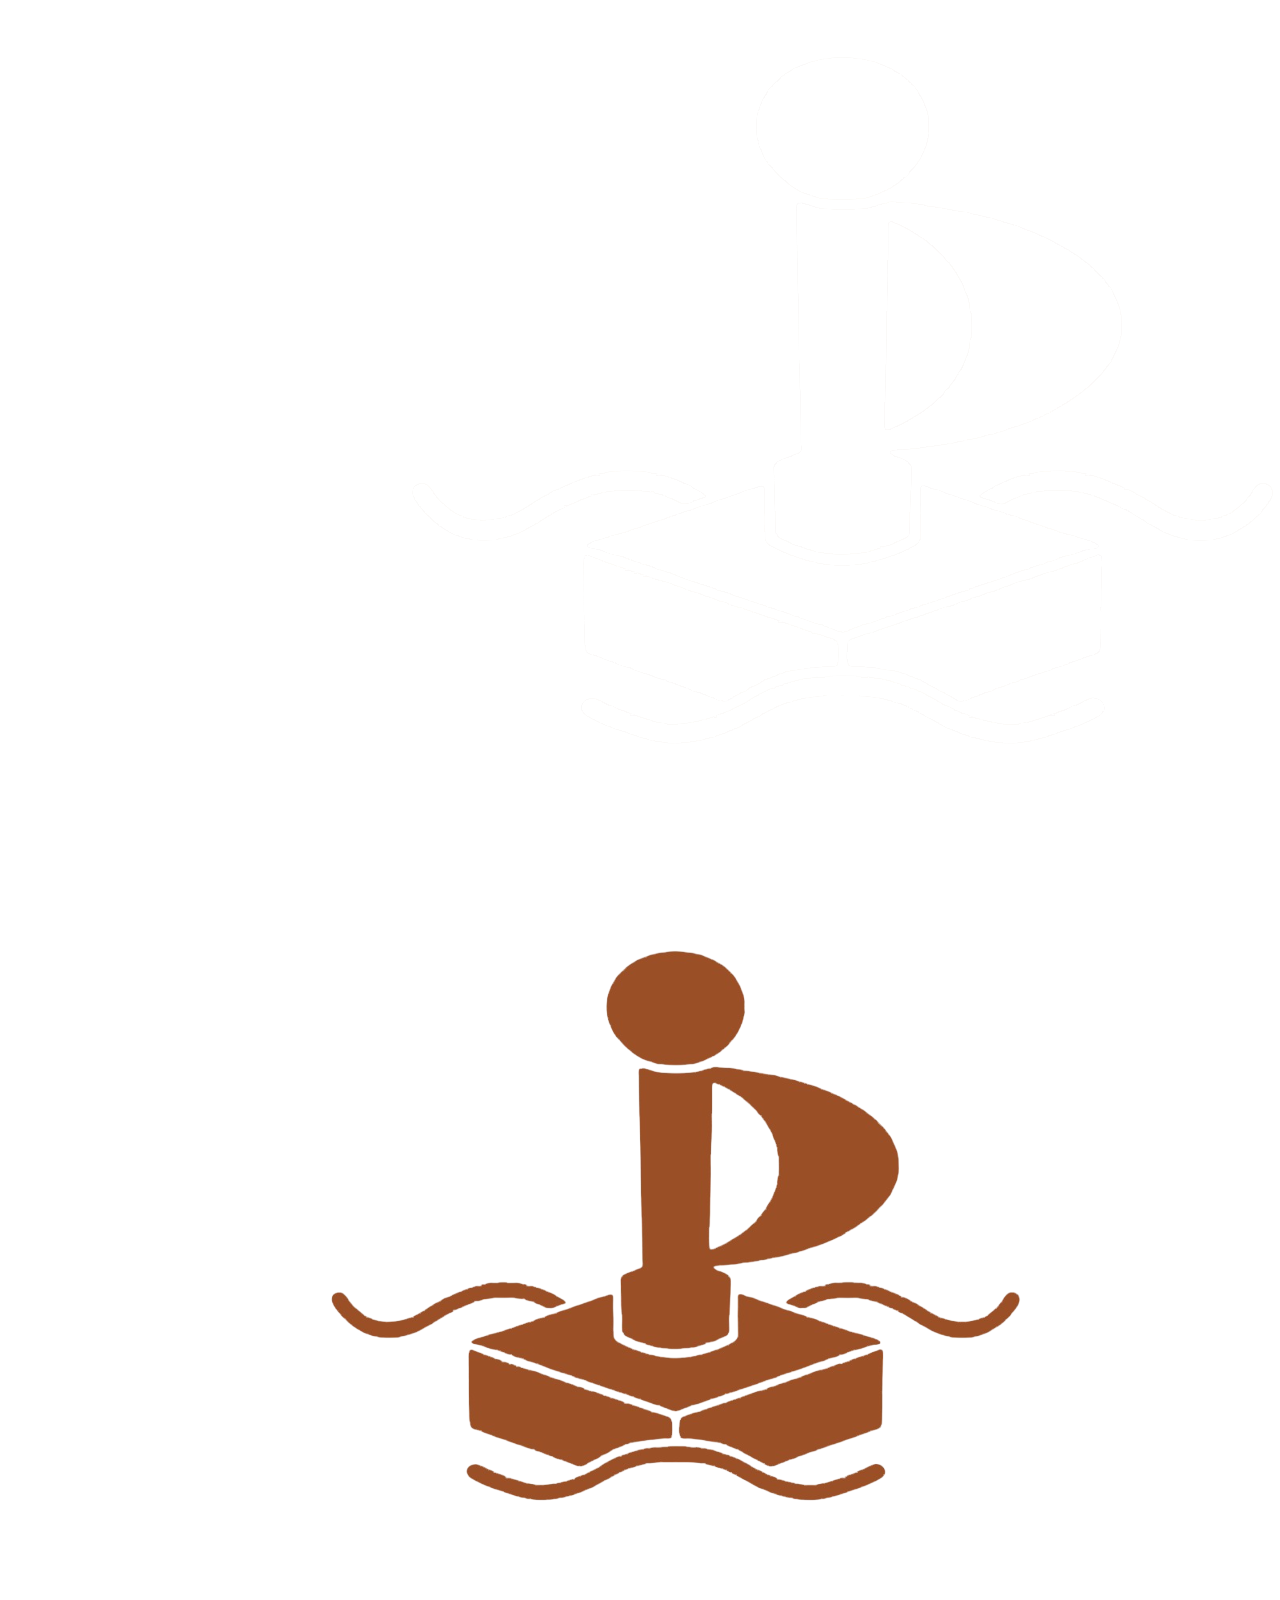
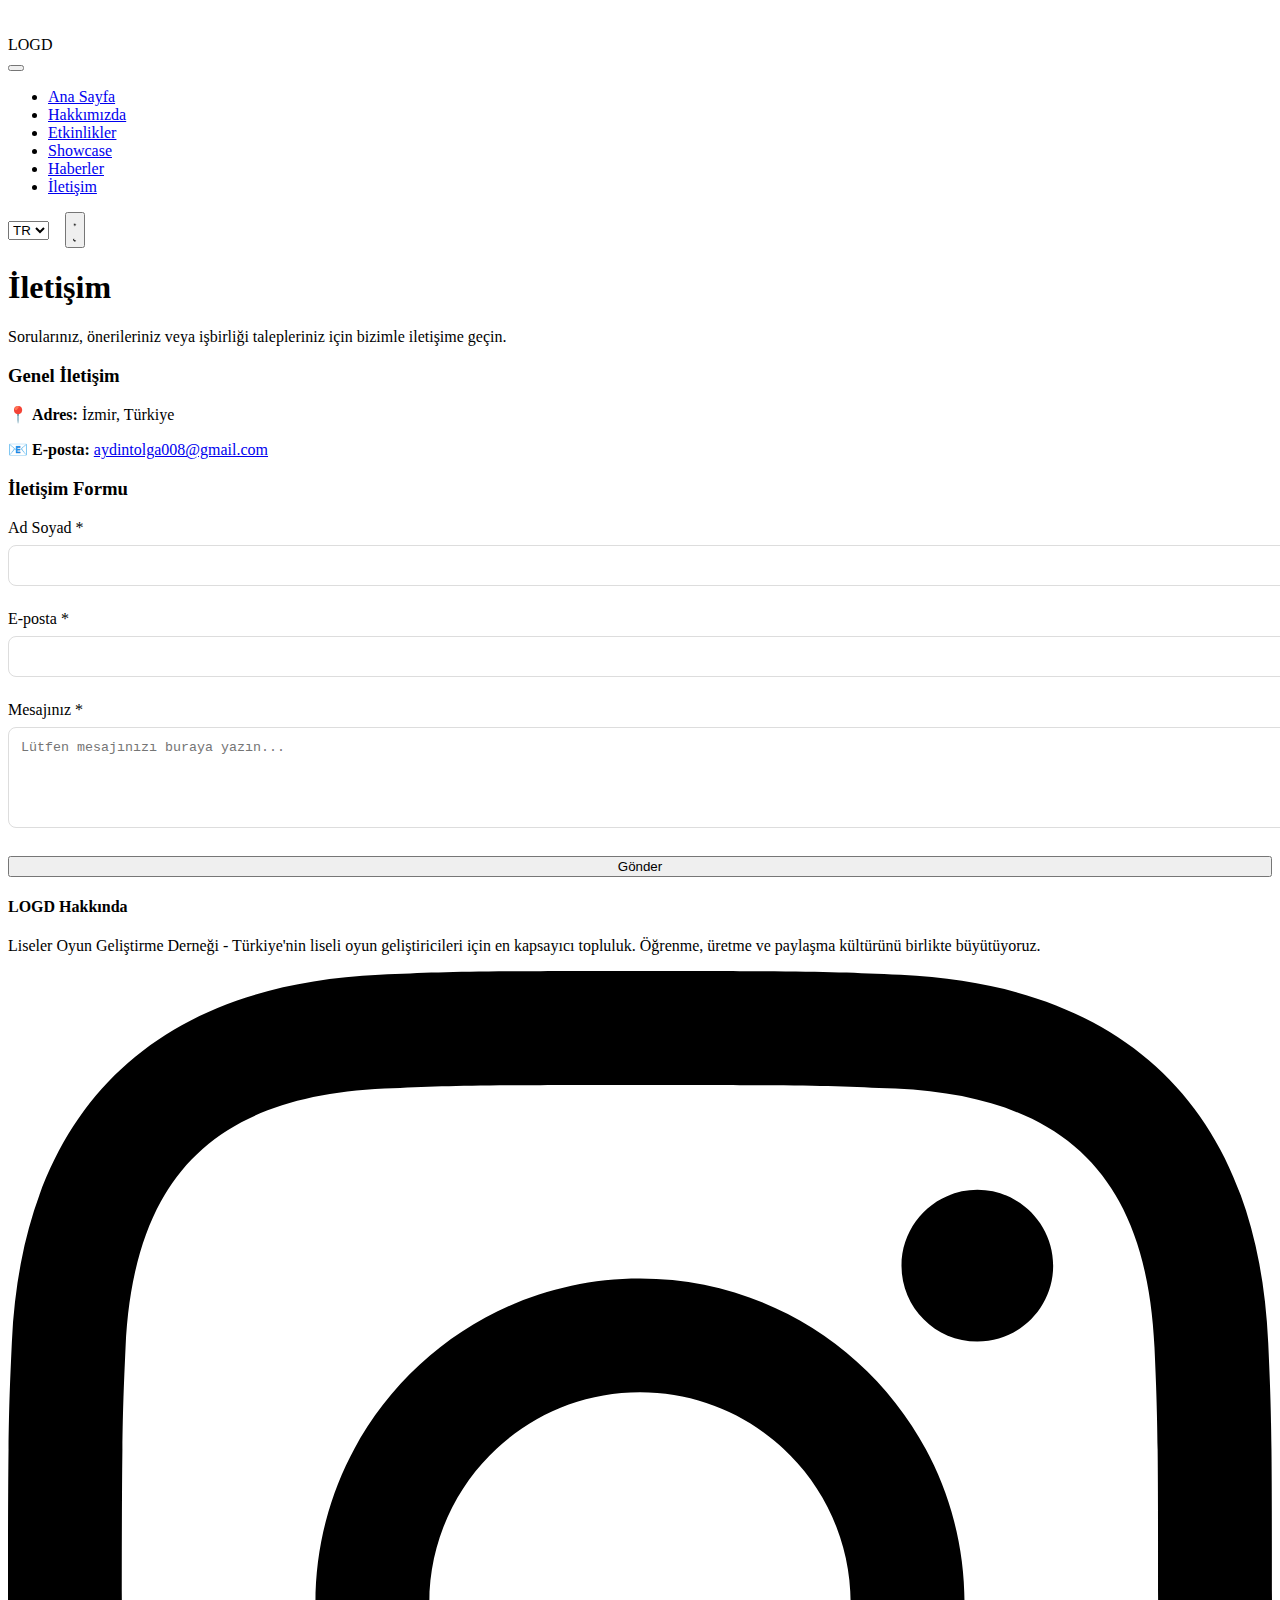
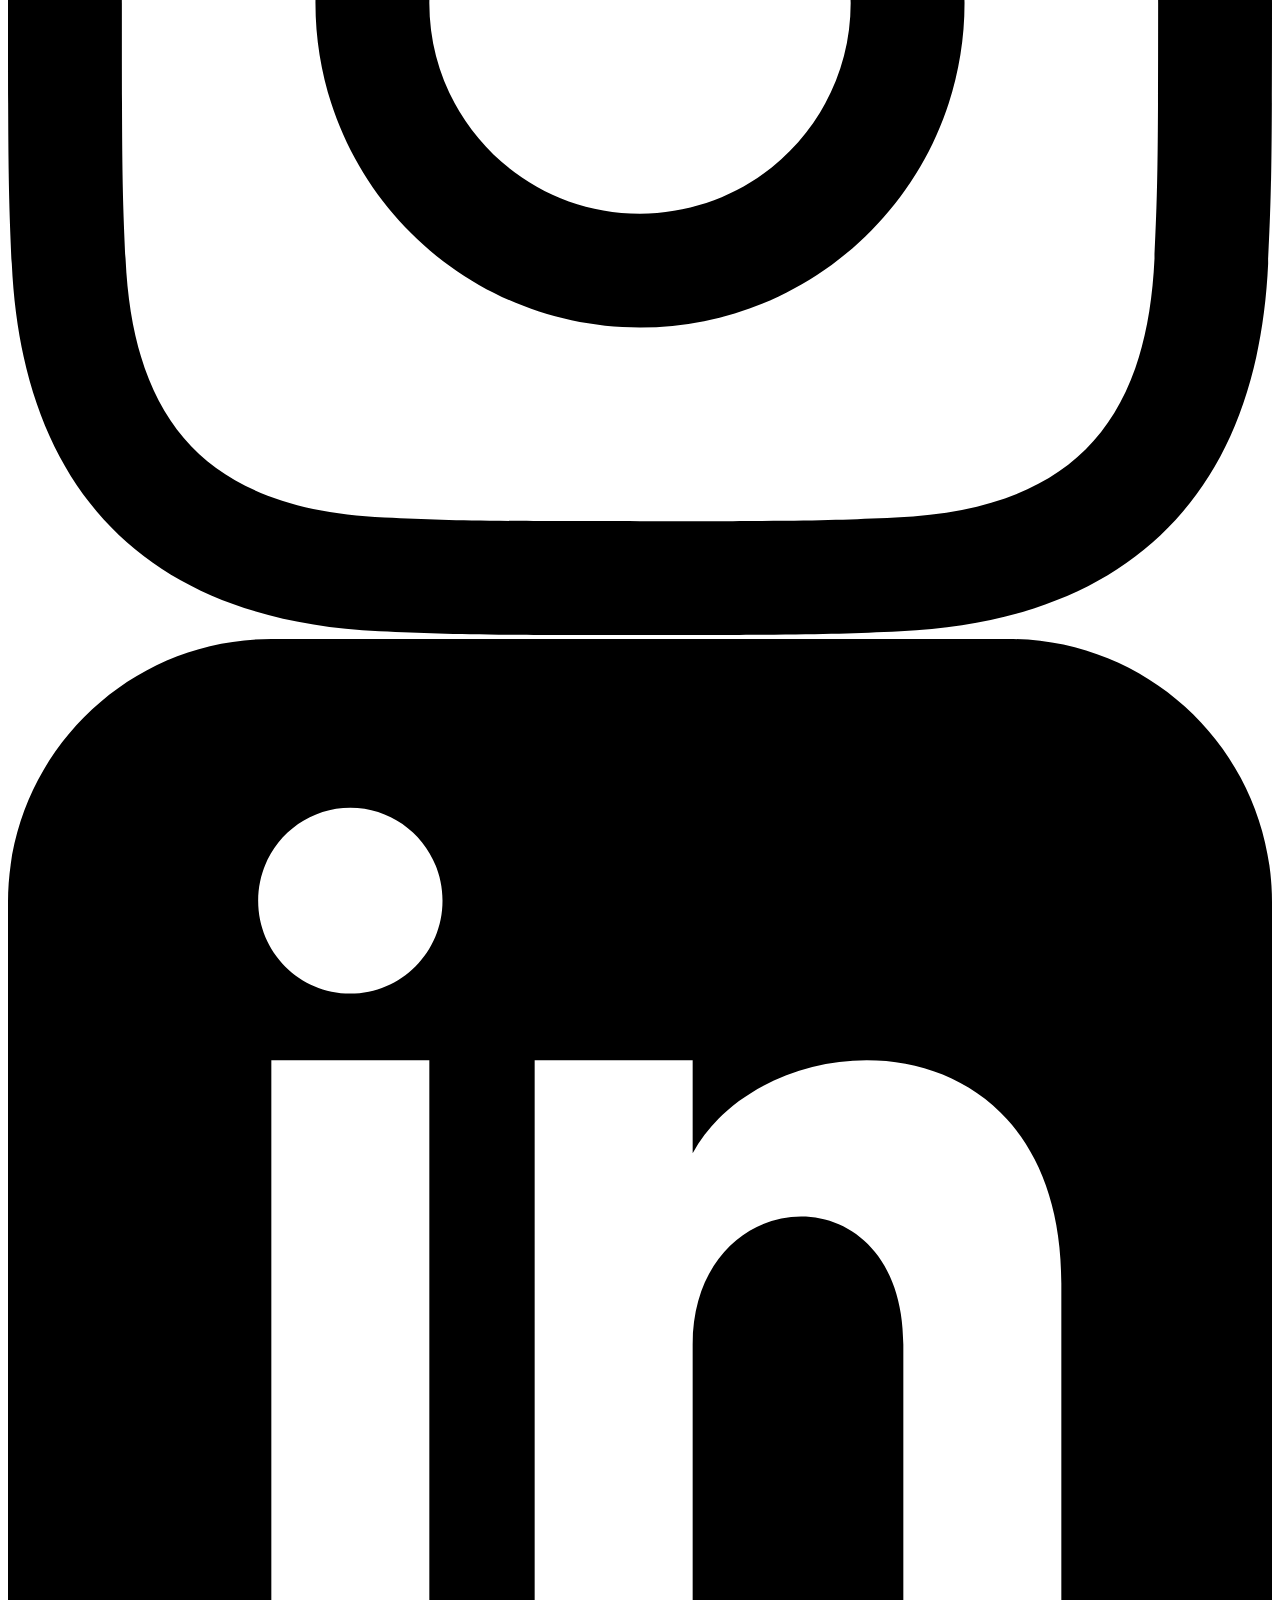
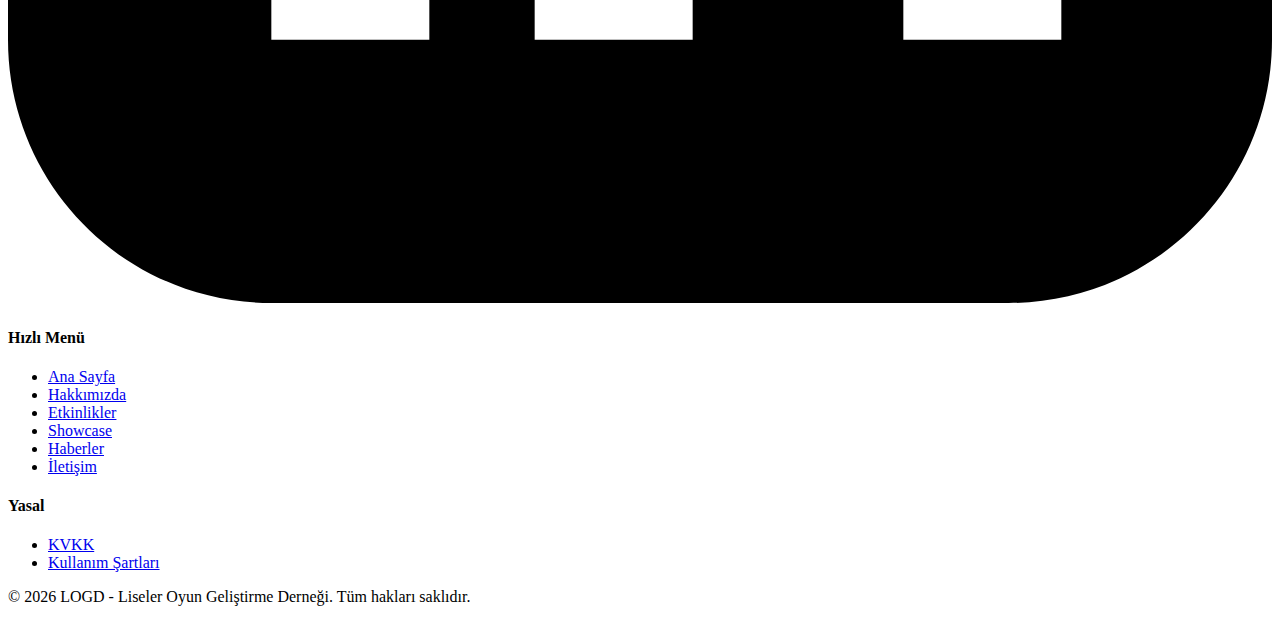
<file: iletisim.html>
<!DOCTYPE html>
<html lang="tr">
<head>
    <script type="text/javascript"> 
        var _iub = _iub || []; 
        _iub.csConfiguration = {"siteId":4402937,"cookiePolicyId":79767773,"lang":"en","storage":{"useSiteId":true}}; 
    </script> 
    <script type="text/javascript" src="https://cs.iubenda.com/autoblocking/4402937.js"></script> 
    <script type="text/javascript" src="//cdn.iubenda.com/cs/gpp/stub.js"></script> 
    <script type="text/javascript" src="//cdn.iubenda.com/cs/iubenda_cs.js" charset="UTF-8" async></script>
    <!-- Google tag (gtag.js) -->
    <script async src="https://www.googletagmanager.com/gtag/js?id=G-8T9H5EBMMT"></script>
    <script>
        window.dataLayer = window.dataLayer || [];
        function gtag(){dataLayer.push(arguments);}
        gtag('js', new Date());

        gtag('config', 'G-8T9H5EBMMT');
    </script>
    <meta charset="UTF-8">
    <meta name="viewport" content="width=device-width, initial-scale=1.0">
    <title>İletişim - LOGD</title>
    <link rel="icon" type="image/jpeg" href="images/solyukarilogo.jpeg">
    <link rel="stylesheet" href="css/style.css">
</head>
<body>
    <nav class="navbar">
        <div class="navbar-container">
            <div class="logo" onclick="window.location.href='index.html'">
                <img src="images/solyukarilogo.jpeg" alt="LOGD Logo">
                <span>LOGD</span>
            </div>
            
            <button class="hamburger" id="hamburger">
                <span></span>
                <span></span>
                <span></span>
            </button>

            <ul class="nav-links">
                <li><a href="index.html">Ana Sayfa</a></li>
                <li><a href="hakkimizda.html">Hakkımızda</a></li>
                <li><a href="etkinlikler.html">Etkinlikler</a></li>
                <li><a href="showcase.html">Showcase</a></li>
                <li><a href="haberler.html">Haberler</a></li>
                <li><a href="iletisim.html" class="active">İletişim</a></li>
            </ul>

            <div style="display: flex; align-items: center; gap: 1rem;">
                <select id="language-selector" class="language-selector">
                    <option value="tr">TR</option>
                    <option value="en">EN</option>
                </select>
                <button class="theme-toggle" id="theme-toggle" title="Tema Değiştir">
                    <svg class="sun-icon" fill="currentColor" viewBox="0 0 20 20"><path d="M10 2a1 1 0 011 1v1a1 1 0 11-2 0V3a1 1 0 011-1zm4 8a4 4 0 11-8 0 4 4 0 018 0zm-.464 4.95l.707.707a1 1 0 001.414-1.414l-.707-.707a1 1 0 00-1.414 1.414zm2.12-10.607a1 1 0 010 1.414l-.706.707a1 1 0 11-1.414-1.414l.707-.707a1 1 0 011.414 0zM17 11a1 1 0 100-2h-1a1 1 0 100 2h1zm-7 4a1 1 0 011 1v1a1 1 0 11-2 0v-1a1 1 0 011-1zM5.05 6.464A1 1 0 106.464 5.05l-.707-.707a1 1 0 00-1.414 1.414l.707.707zm1.414 8.486l-.707.707a1 1 0 01-1.414-1.414l.707-.707a1 1 0 011.414 1.414zM4 11a1 1 0 100-2H3a1 1 0 000 2h1z"></path></svg>
                    <svg class="moon-icon" fill="currentColor" viewBox="0 0 20 20"><path d="M17.293 13.293A8 8 0 016.707 2.707a8.001 8.001 0 1010.586 10.586z"></path></svg>
                </button>
            </div>
        </div>
    </nav>

    <main id="contact" class="page active">
        <header class="page-header">
            <h1 id="contact-title">İletişim</h1>
            <p id="contact-subtitle">Sorularınız, önerileriniz veya işbirliği talepleriniz için bizimle iletişime geçin.</p>
        </header>
        
        <div class="content-section">
            <div class="contact-info">
                <h3 id="general-contact">Genel İletişim</h3>
                <p>📍 <strong>Adres:</strong> İzmir, Türkiye</p>
                <p>📧 <strong>E-posta:</strong> <a href="mailto:aydintolga008@gmail.com">aydintolga008@gmail.com</a></p>
            </div>

            <div class="contact-info">
                <h3 id="contact-form-title">İletişim Formu</h3>
                <form id="contact-form" action="https://formsubmit.co/aydintolga008@gmail.com" method="POST">
                    <input type="hidden" name="_subject" value="LOGD Web Sitesi İletişim Formu">
                    <input type="hidden" name="_template" value="table">
                    
                    <div style="margin-bottom: 1.5rem;">
                        <label for="name" style="display: block; margin-bottom: 0.5rem;" id="full-name-label">Ad Soyad *</label>
                        <input type="text" id="name" name="name" required style="width: 100%; padding: 0.75rem; border-radius: 8px; border: 1px solid #ddd; background: var(--bg-color);">
                    </div>
                    
                    <div style="margin-bottom: 1.5rem;">
                        <label for="email" style="display: block; margin-bottom: 0.5rem;" id="email-label">E-posta *</label>
                        <input type="email" id="email" name="email" required style="width: 100%; padding: 0.75rem; border-radius: 8px; border: 1px solid #ddd; background: var(--bg-color);">
                    </div>
                    
                    <div style="margin-bottom: 1.5rem;">
                        <label for="message" style="display: block; margin-bottom: 0.5rem;" id="message-label">Mesajınız *</label>
                        <textarea id="message" name="message" required rows="5" style="width: 100%; padding: 0.75rem; border-radius: 8px; border: 1px solid #ddd; background: var(--bg-color);" placeholder="Lütfen mesajınızı buraya yazın..."></textarea>
                    </div>
                    
                    <button type="submit" class="btn-primary" id="submit-contact" style="width: 100%;">Gönder</button>
                </form>
            </div>
        </div>
    </main>

    <footer class="footer">
        <div class="footer-container">
            <div class="footer-section">
                <h4 id="footer-about-title">LOGD Hakkında</h4>
                <p id="footer-text">Liseler Oyun Geliştirme Derneği - Türkiye'nin liseli oyun geliştiricileri için en kapsayıcı topluluk. Öğrenme, üretme ve paylaşma kültürünü birlikte büyütüyoruz.</p>
                <div class="social-links">
                    <a href="https://www.instagram.com/izmirlogt?utm_source=ig_web_button_share_sheet&igsh=ZDNlZDc0MzIxNw==" target="_blank" rel="noopener" class="social-icon">
                        <svg xmlns="http://www.w3.org/2000/svg" viewBox="0 0 24 24"><path d="M12 2.163c3.204 0 3.584.012 4.85.07 3.252.148 4.771 1.691 4.919 4.919.058 1.265.069 1.645.069 4.849 0 3.205-.012 3.584-.069 4.849-.149 3.225-1.664 4.771-4.919 4.919-1.266.058-1.644.07-4.85.07-3.204 0-3.584-.012-4.849-.07-3.26-.149-4.771-1.699-4.919-4.92-.058-1.265-.07-1.644-.07-4.849 0-3.204.013-3.583.07-4.849.149-3.227 1.664-4.771 4.919-4.919 1.266-.057 1.645-.069 4.849-.069zm0-2.163c-3.259 0-3.667.014-4.947.072-4.358.2-6.78 2.618-6.98 6.98-.059 1.281-.073 1.689-.073 4.948 0 3.259.014 3.668.072 4.948.2 4.358 2.618 6.78 6.98 6.98 1.281.058 1.689.072 4.948.072 3.259 0 3.668-.014 4.948-.072 4.354-.2 6.782-2.618 6.979-6.98.059-1.28.073-1.689.073-4.948 0-3.259-.014-3.667-.072-4.947-.196-4.354-2.617-6.78-6.979-6.98-1.281-.059-1.69-.073-4.949-.073zm0 5.838c-3.403 0-6.162 2.759-6.162 6.162s2.759 6.163 6.162 6.163 6.162-2.759 6.162-6.163-2.759-6.162-6.162-6.162zm0 10.162c-2.209 0-4-1.79-4-4 0-2.209 1.791-4 4-4s4 1.791 4 4c0 2.21-1.791 4-4 4zm6.406-11.845c-.796 0-1.441.645-1.441 1.44s.645 1.44 1.441 1.44c.795 0 1.439-.645 1.439-1.44s-.644-1.44-1.439-1.44z" /></svg>
                    </a>
                    <a href="https://www.linkedin.com/company/liseler-oyun-geli%C5%9Ftiriciler-derne%C4%9Fi/?trk=public_post_feed-actor-name" target="_blank" rel="noopener" class="social-icon">
                        <svg xmlns="http://www.w3.org/2000/svg" viewBox="0 0 24 24"><path d="M19 0h-14c-2.761 0-5 2.239-5 5v14c0 2.761 2.239 5 5 5h14c2.762 0 5-2.239 5-5v-14c0-2.761-2.238-5-5-5zm-11 19h-3v-11h3v11zm-1.5-12.268c-.966 0-1.75-.79-1.75-1.764s.784-1.764 1.75-1.764 1.75.79 1.75 1.764-.783 1.764-1.75 1.764zm13.5 12.268h-3v-5.604c0-3.368-4-3.113-4 0v5.604h-3v-11h3v1.765c1.396-2.586 7-2.777 7 2.476v6.759z" /></svg>
                    </a>
                </div>
            </div>
            <div class="footer-section">
                <h4 id="footer-menu-title">Hızlı Menü</h4>
                <ul class="footer-links">
                    <li><a href="index.html">Ana Sayfa</a></li>
                    <li><a href="hakkimizda.html">Hakkımızda</a></li>
                    <li><a href="etkinlikler.html">Etkinlikler</a></li>
                    <li><a href="showcase.html">Showcase</a></li>
                    <li><a href="haberler.html">Haberler</a></li>
                    <li><a href="iletisim.html">İletişim</a></li>
                </ul>
            </div>
            <div class="footer-section">
                <h4 id="footer-legal-title">Yasal</h4>
                <ul class="footer-links">
                    <li><a href="#">KVKK</a></li>
                    <li><a href="#">Kullanım Şartları</a></li>
                </ul>
            </div>
        </div>
        <div class="footer-bottom">
            <p id="footer-copyright">© 2026 LOGD - Liseler Oyun Geliştirme Derneği. Tüm hakları saklıdır.</p>
        </div>
    </footer>

    <script src="js/script.js"></script>
</body>
</html>
</file>
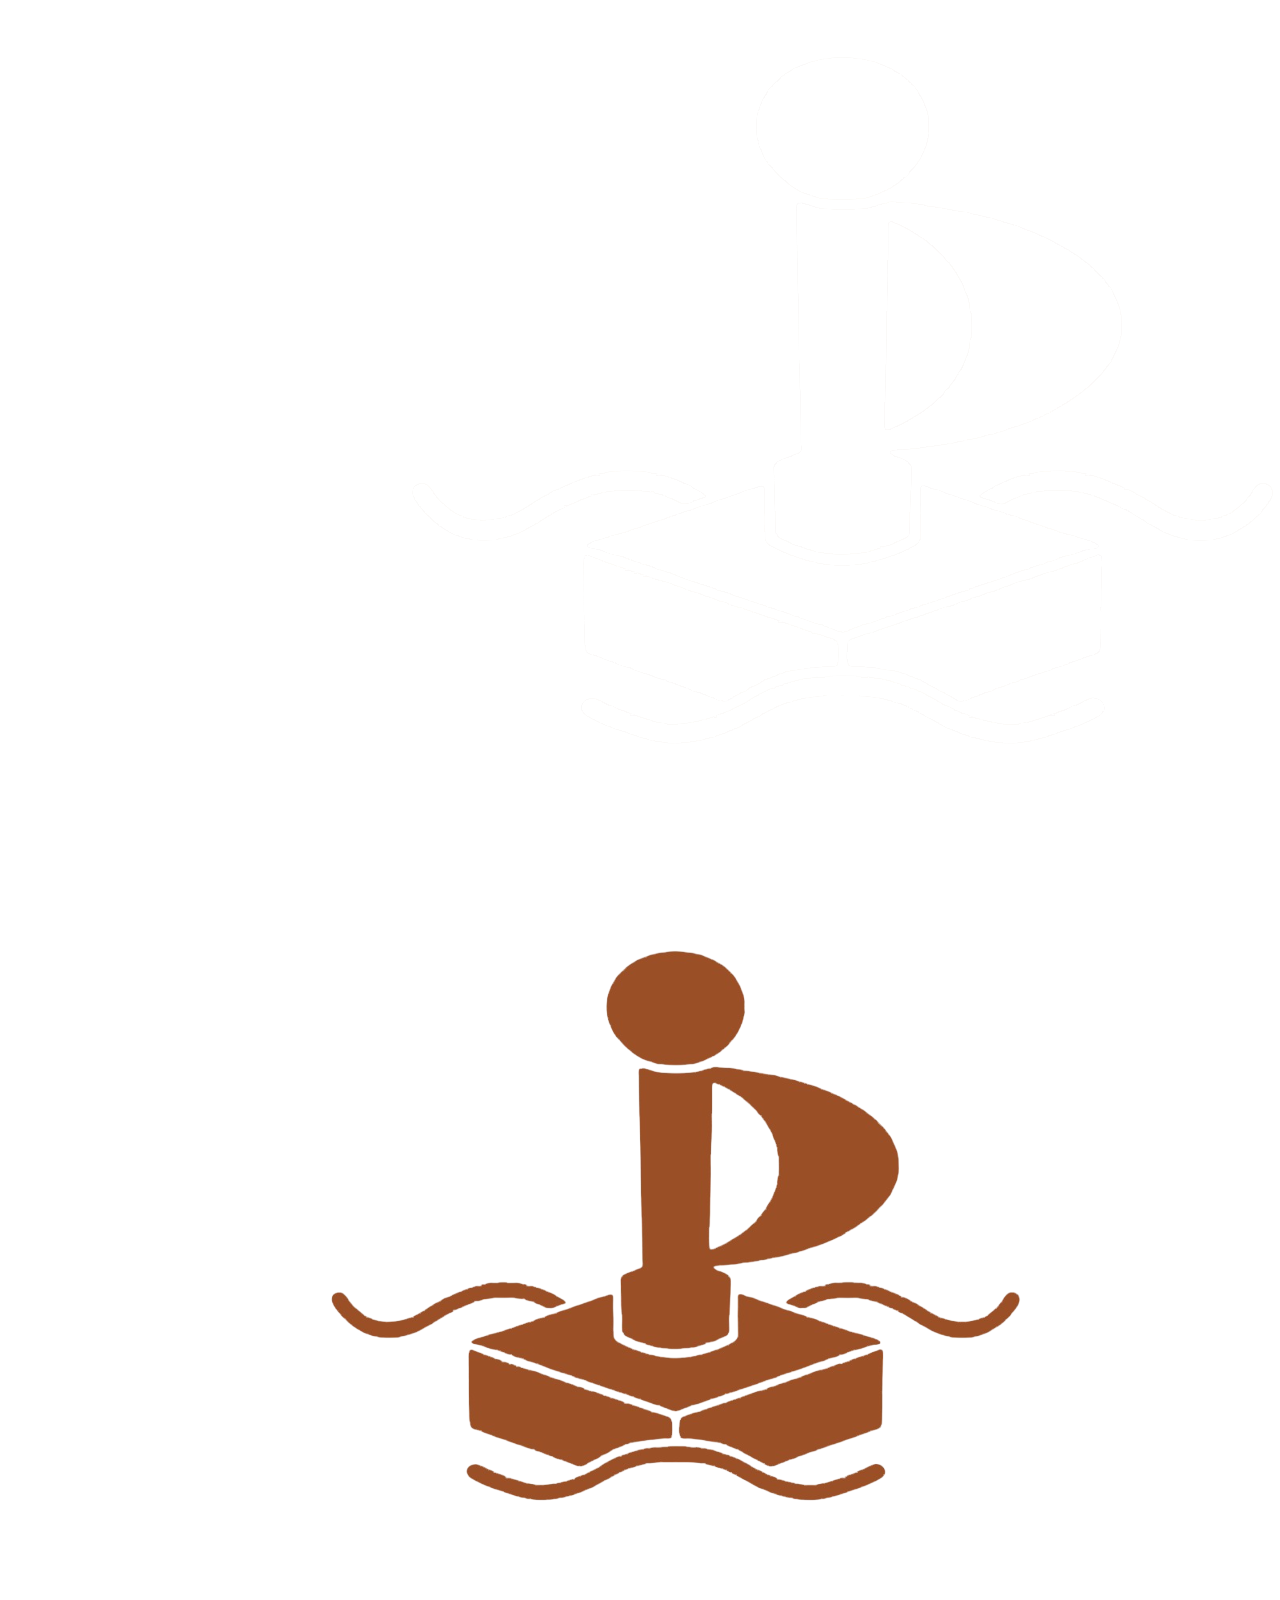
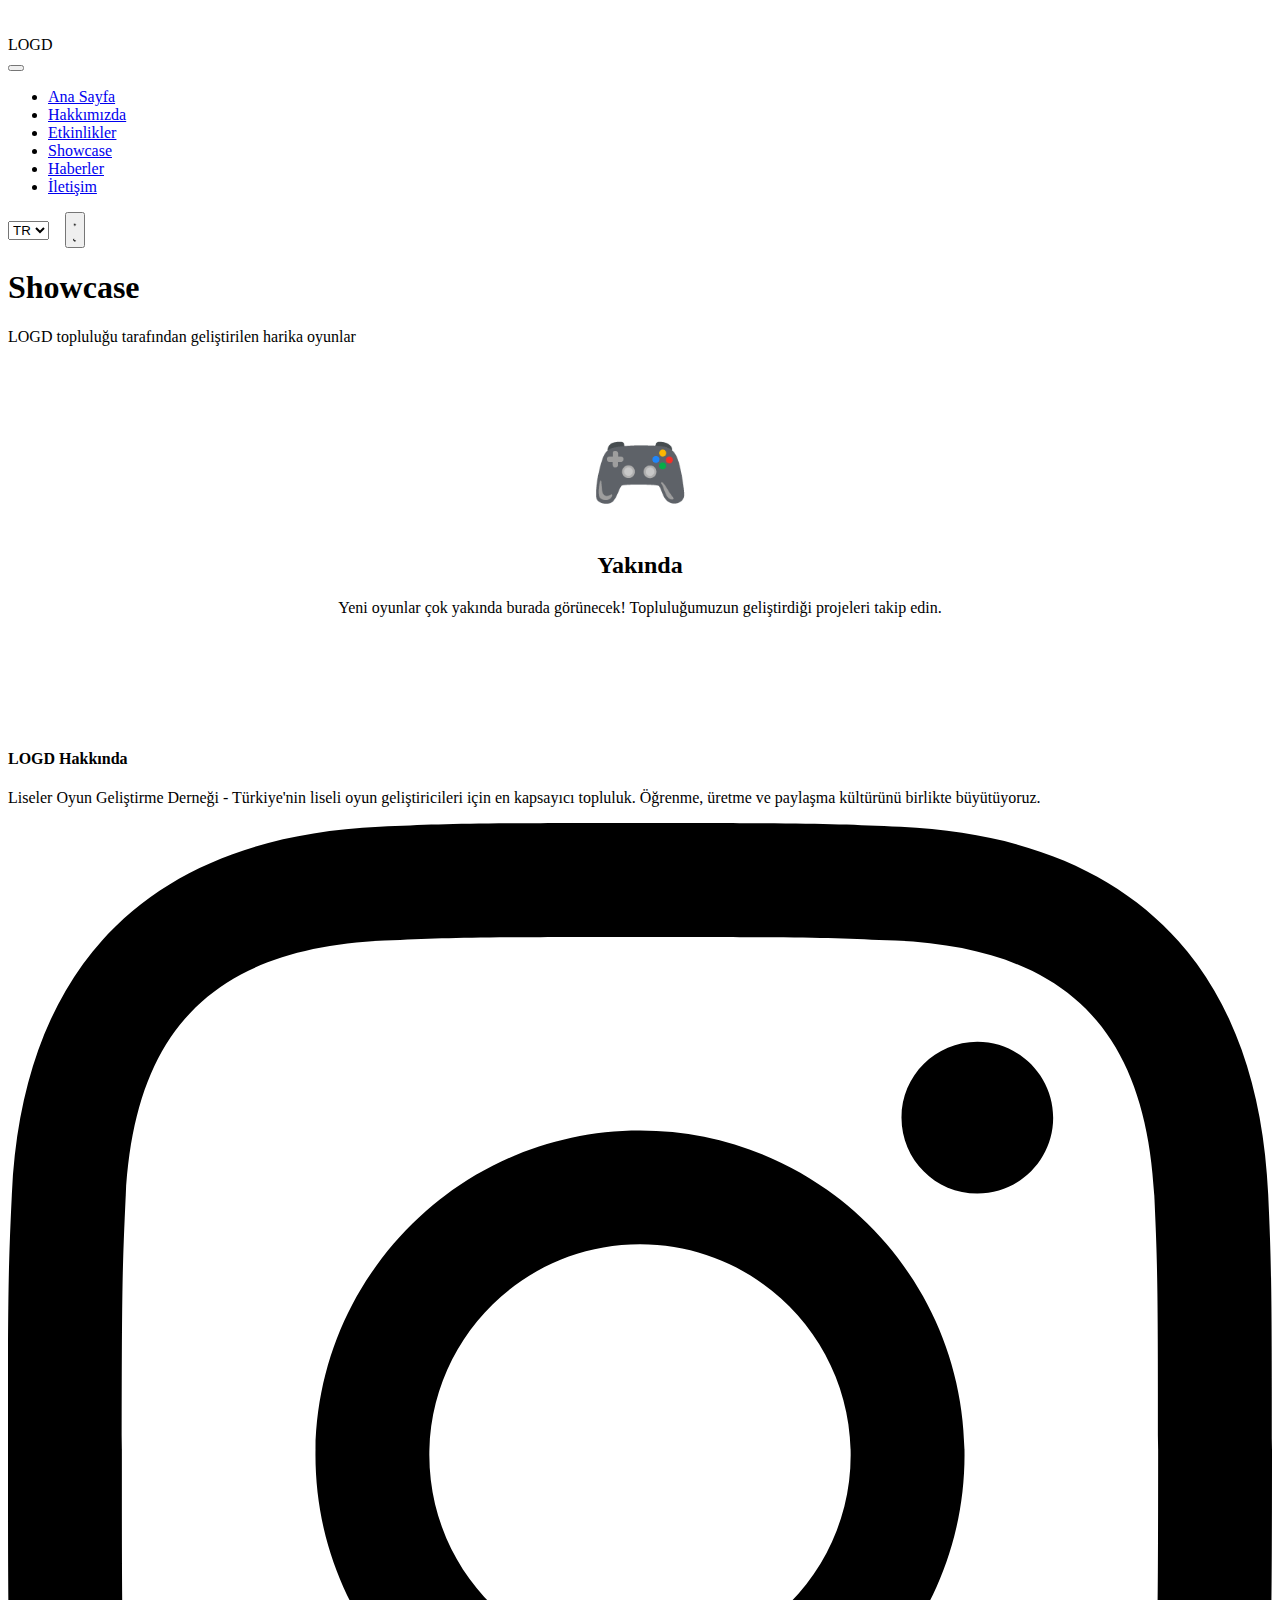
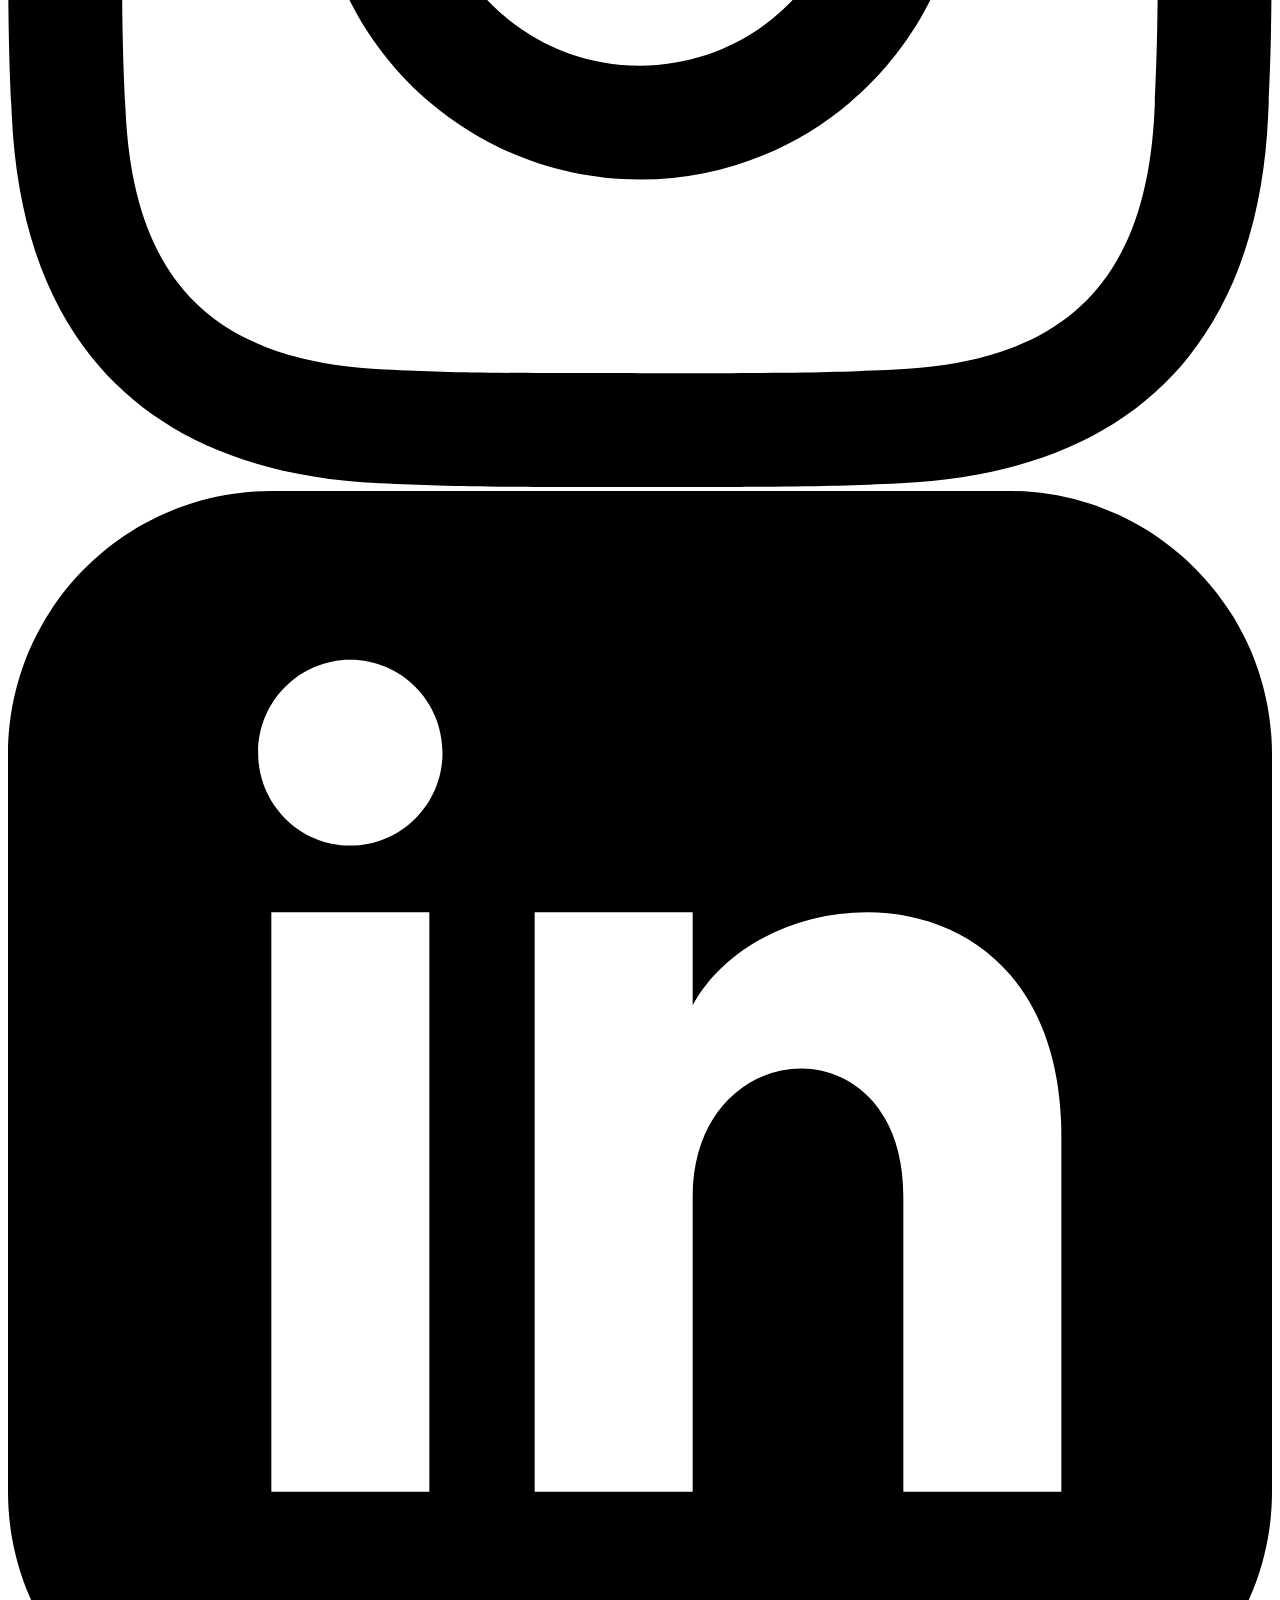
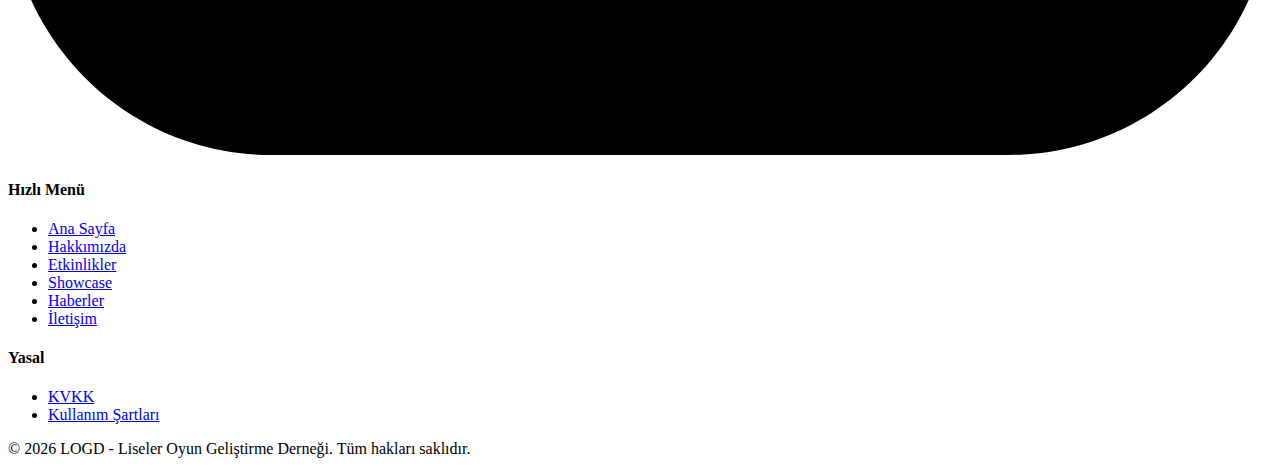
<file: showcase.html>
<!DOCTYPE html>
<html lang="tr">
<head>
    <script type="text/javascript"> 
        var _iub = _iub || []; 
        _iub.csConfiguration = {"siteId":4402937,"cookiePolicyId":79767773,"lang":"en","storage":{"useSiteId":true}}; 
    </script> 
    <script type="text/javascript" src="https://cs.iubenda.com/autoblocking/4402937.js"></script> 
    <script type="text/javascript" src="//cdn.iubenda.com/cs/gpp/stub.js"></script> 
    <script type="text/javascript" src="//cdn.iubenda.com/cs/iubenda_cs.js" charset="UTF-8" async></script>
    <!-- Google tag (gtag.js) -->
    <script async src="https://www.googletagmanager.com/gtag/js?id=G-8T9H5EBMMT"></script>
    <script>
        window.dataLayer = window.dataLayer || [];
        function gtag(){dataLayer.push(arguments);}
        gtag('js', new Date());

        gtag('config', 'G-8T9H5EBMMT');
    </script>
    <meta charset="UTF-8">
    <meta name="viewport" content="width=device-width, initial-scale=1.0">
    <title>Showcase - LOGD</title>
    <link rel="icon" type="image/jpeg" href="images/solyukarilogo.jpeg">
    <link rel="stylesheet" href="css/style.css">
</head>
<body>
    <nav class="navbar">
        <div class="navbar-container">
            <div class="logo" onclick="window.location.href='index.html'">
                <img src="images/solyukarilogo.jpeg" alt="LOGD Logo">
                <span>LOGD</span>
            </div>
            
            <button class="hamburger" id="hamburger">
                <span></span>
                <span></span>
                <span></span>
            </button>

            <ul class="nav-links">
                <li><a href="index.html">Ana Sayfa</a></li>
                <li><a href="hakkimizda.html">Hakkımızda</a></li>
                <li><a href="etkinlikler.html">Etkinlikler</a></li>
                <li><a href="showcase.html" class="active">Showcase</a></li>
                <li><a href="haberler.html">Haberler</a></li>
                <li><a href="iletisim.html">İletişim</a></li>
            </ul>

            <div style="display: flex; align-items: center; gap: 1rem;">
                <select id="language-selector" class="language-selector">
                    <option value="tr">TR</option>
                    <option value="en">EN</option>
                </select>
                <button class="theme-toggle" id="theme-toggle" title="Tema Değiştir">
                    <svg class="sun-icon" fill="currentColor" viewBox="0 0 20 20"><path d="M10 2a1 1 0 011 1v1a1 1 0 11-2 0V3a1 1 0 011-1zm4 8a4 4 0 11-8 0 4 4 0 018 0zm-.464 4.95l.707.707a1 1 0 001.414-1.414l-.707-.707a1 1 0 00-1.414 1.414zm2.12-10.607a1 1 0 010 1.414l-.706.707a1 1 0 11-1.414-1.414l.707-.707a1 1 0 011.414 0zM17 11a1 1 0 100-2h-1a1 1 0 100 2h1zm-7 4a1 1 0 011 1v1a1 1 0 11-2 0v-1a1 1 0 011-1zM5.05 6.464A1 1 0 106.464 5.05l-.707-.707a1 1 0 00-1.414 1.414l.707.707zm1.414 8.486l-.707.707a1 1 0 01-1.414-1.414l.707-.707a1 1 0 011.414 1.414zM4 11a1 1 0 100-2H3a1 1 0 000 2h1z"></path></svg>
                    <svg class="moon-icon" fill="currentColor" viewBox="0 0 20 20"><path d="M17.293 13.293A8 8 0 016.707 2.707a8.001 8.001 0 1010.586 10.586z"></path></svg>
                </button>
            </div>
        </div>
    </nav>

    <main id="showcase" class="page active">
        <header class="page-header">
            <h1 id="showcase-title">Showcase</h1>
            <p id="showcase-subtitle">LOGD topluluğu tarafından geliştirilen harika oyunlar</p>
        </header>
        
        <div class="content-section">
            <div style="text-align: center; padding: 4rem 0;">
                <div style="font-size: 5rem; margin-bottom: 2rem;">🎮</div>
                <h2 id="coming-soon">Yakında</h2>
                <p id="coming-soon-text">Yeni oyunlar çok yakında burada görünecek! Topluluğumuzun geliştirdiği projeleri takip edin.</p>
                <div style="margin-top: 3rem;">
                    <h3 id="your-project-here">Projeniz Burada Olabilir</h3>
                    <p id="your-project-text">Geliştirdiğiniz oyunu LOGD showcase'inde sergilemek ister misiniz? Bizimle iletişime geçin!</p>
                    <a href="iletisim.html" class="btn-primary" style="margin-top: 1.5rem;" id="apply">Başvur</a>
                </div>
            </div>
        </div>
    </main>

    <footer class="footer">
        <div class="footer-container">
            <div class="footer-section">
                <h4 id="footer-about-title">LOGD Hakkında</h4>
                <p id="footer-text">Liseler Oyun Geliştirme Derneği - Türkiye'nin liseli oyun geliştiricileri için en kapsayıcı topluluk. Öğrenme, üretme ve paylaşma kültürünü birlikte büyütüyoruz.</p>
                <div class="social-links">
                    <a href="https://www.instagram.com/izmirlogt?utm_source=ig_web_button_share_sheet&igsh=ZDNlZDc0MzIxNw==" target="_blank" rel="noopener" class="social-icon">
                        <svg xmlns="http://www.w3.org/2000/svg" viewBox="0 0 24 24"><path d="M12 2.163c3.204 0 3.584.012 4.85.07 3.252.148 4.771 1.691 4.919 4.919.058 1.265.069 1.645.069 4.849 0 3.205-.012 3.584-.069 4.849-.149 3.225-1.664 4.771-4.919 4.919-1.266.058-1.644.07-4.85.07-3.204 0-3.584-.012-4.849-.07-3.26-.149-4.771-1.699-4.919-4.92-.058-1.265-.07-1.644-.07-4.849 0-3.204.013-3.583.07-4.849.149-3.227 1.664-4.771 4.919-4.919 1.266-.057 1.645-.069 4.849-.069zm0-2.163c-3.259 0-3.667.014-4.947.072-4.358.2-6.78 2.618-6.98 6.98-.059 1.281-.073 1.689-.073 4.948 0 3.259.014 3.668.072 4.948.2 4.358 2.618 6.78 6.98 6.98 1.281.058 1.689.072 4.948.072 3.259 0 3.668-.014 4.948-.072 4.354-.2 6.782-2.618 6.979-6.98.059-1.28.073-1.689.073-4.948 0-3.259-.014-3.667-.072-4.947-.196-4.354-2.617-6.78-6.979-6.98-1.281-.059-1.69-.073-4.949-.073zm0 5.838c-3.403 0-6.162 2.759-6.162 6.162s2.759 6.163 6.162 6.163 6.162-2.759 6.162-6.163-2.759-6.162-6.162-6.162zm0 10.162c-2.209 0-4-1.79-4-4 0-2.209 1.791-4 4-4s4 1.791 4 4c0 2.21-1.791 4-4 4zm6.406-11.845c-.796 0-1.441.645-1.441 1.44s.645 1.44 1.441 1.44c.795 0 1.439-.645 1.439-1.44s-.644-1.44-1.439-1.44z" /></svg>
                    </a>
                    <a href="https://www.linkedin.com/company/liseler-oyun-geli%C5%9Ftiriciler-derne%C4%9Fi/?trk=public_post_feed-actor-name" target="_blank" rel="noopener" class="social-icon">
                        <svg xmlns="http://www.w3.org/2000/svg" viewBox="0 0 24 24"><path d="M19 0h-14c-2.761 0-5 2.239-5 5v14c0 2.761 2.239 5 5 5h14c2.762 0 5-2.239 5-5v-14c0-2.761-2.238-5-5-5zm-11 19h-3v-11h3v11zm-1.5-12.268c-.966 0-1.75-.79-1.75-1.764s.784-1.764 1.75-1.764 1.75.79 1.75 1.764-.783 1.764-1.75 1.764zm13.5 12.268h-3v-5.604c0-3.368-4-3.113-4 0v5.604h-3v-11h3v1.765c1.396-2.586 7-2.777 7 2.476v6.759z" /></svg>
                    </a>
                </div>
            </div>
            <div class="footer-section">
                <h4 id="footer-menu-title">Hızlı Menü</h4>
                <ul class="footer-links">
                    <li><a href="index.html">Ana Sayfa</a></li>
                    <li><a href="hakkimizda.html">Hakkımızda</a></li>
                    <li><a href="etkinlikler.html">Etkinlikler</a></li>
                    <li><a href="showcase.html">Showcase</a></li>
                    <li><a href="haberler.html">Haberler</a></li>
                    <li><a href="iletisim.html">İletişim</a></li>
                </ul>
            </div>
            <div class="footer-section">
                <h4 id="footer-legal-title">Yasal</h4>
                <ul class="footer-links">
                    <li><a href="#">KVKK</a></li>
                    <li><a href="#">Kullanım Şartları</a></li>
                </ul>
            </div>
        </div>
        <div class="footer-bottom">
            <p id="footer-copyright">© 2026 LOGD - Liseler Oyun Geliştirme Derneği. Tüm hakları saklıdır.</p>
        </div>
    </footer>

    <script src="js/script.js"></script>
</body>
</html>
</file>
<file: css/style.css>
}
</file>
